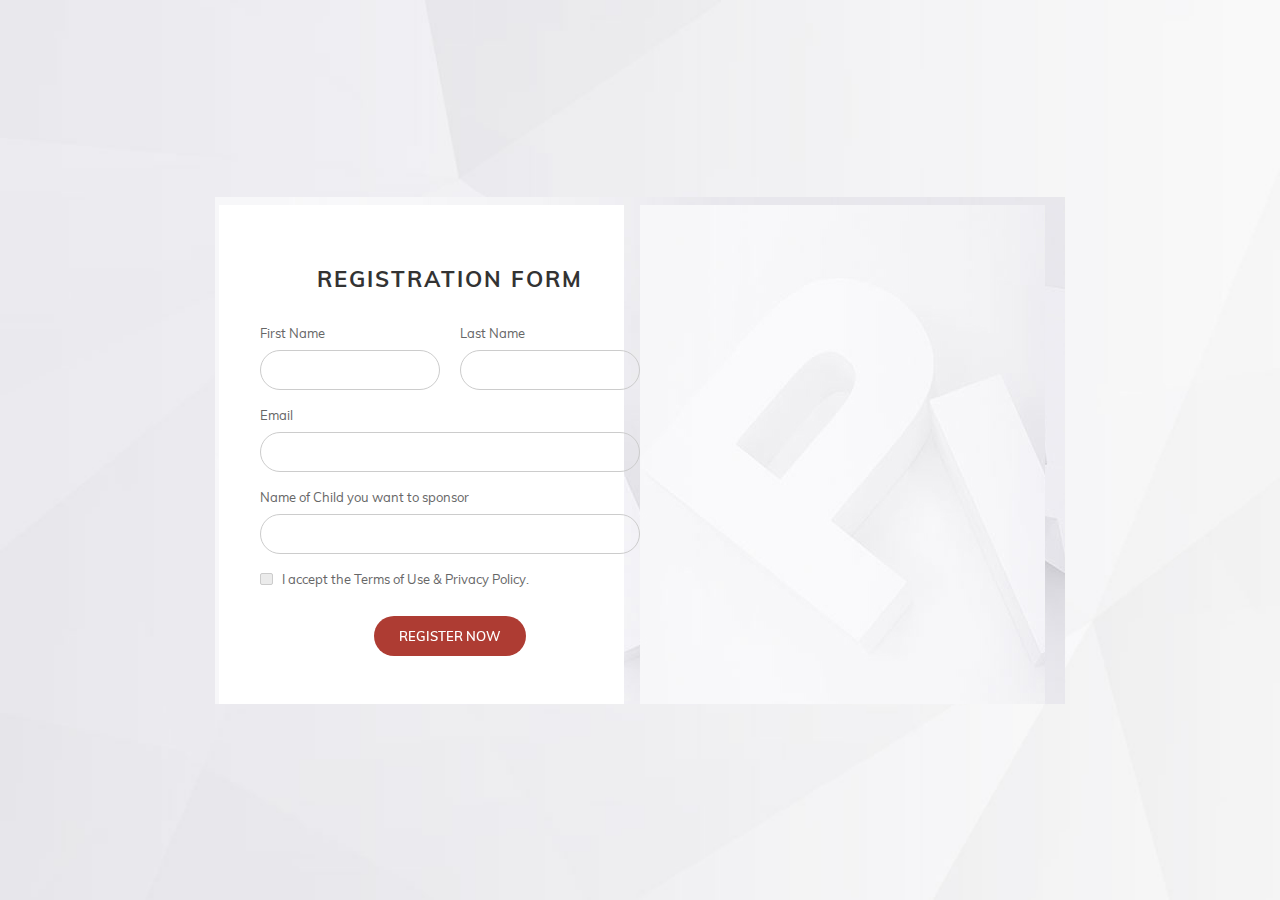
<file: donate/index.html>
<!DOCTYPE html>
<html>
	<head>
		<meta charset="utf-8">
		<title>Donate | DirectAid</title>
		<meta name="viewport" content="width=device-width, initial-scale=1.0">

		<!-- MATERIAL DESIGN ICONIC FONT -->
		<link rel="stylesheet" href="fonts/material-design-iconic-font/css/material-design-iconic-font.min.css">

		<!-- STYLE CSS -->
		<link rel="stylesheet" href="css/style.css">
	</head>

	<body>

		<div class="wrapper" style="background-image: url('images/bg-registration-form-2.jpg');">
			<div class="inner">
				<form action="">
					<h3>Registration Form</h3>
					<div class="form-group">
						<div class="form-wrapper">
							<label for="">First Name</label>
							<input type="text" class="form-control">
						</div>
						<div class="form-wrapper">
							<label for="">Last Name</label>
							<input type="text" class="form-control">
						</div>
					</div>
					<div class="form-wrapper">
						<label for="">Email</label>
						<input type="text" class="form-control">
					</div>
					<div class="form-wrapper">
						<label for="">Name of Child you want to sponsor</label>
						<input type="text" class="form-control">
					</div>
					<div class="checkbox">
						<label>
							<input type="checkbox"> I accept the Terms of Use & Privacy Policy.
							<span class="checkmark"></span>
						</label>
					</div>
					<button>Register Now</button>
				</form>
			</div>
		</div>

	</body><!-- This templates was made by Colorlib (https://colorlib.com) -->
</html>
</file>
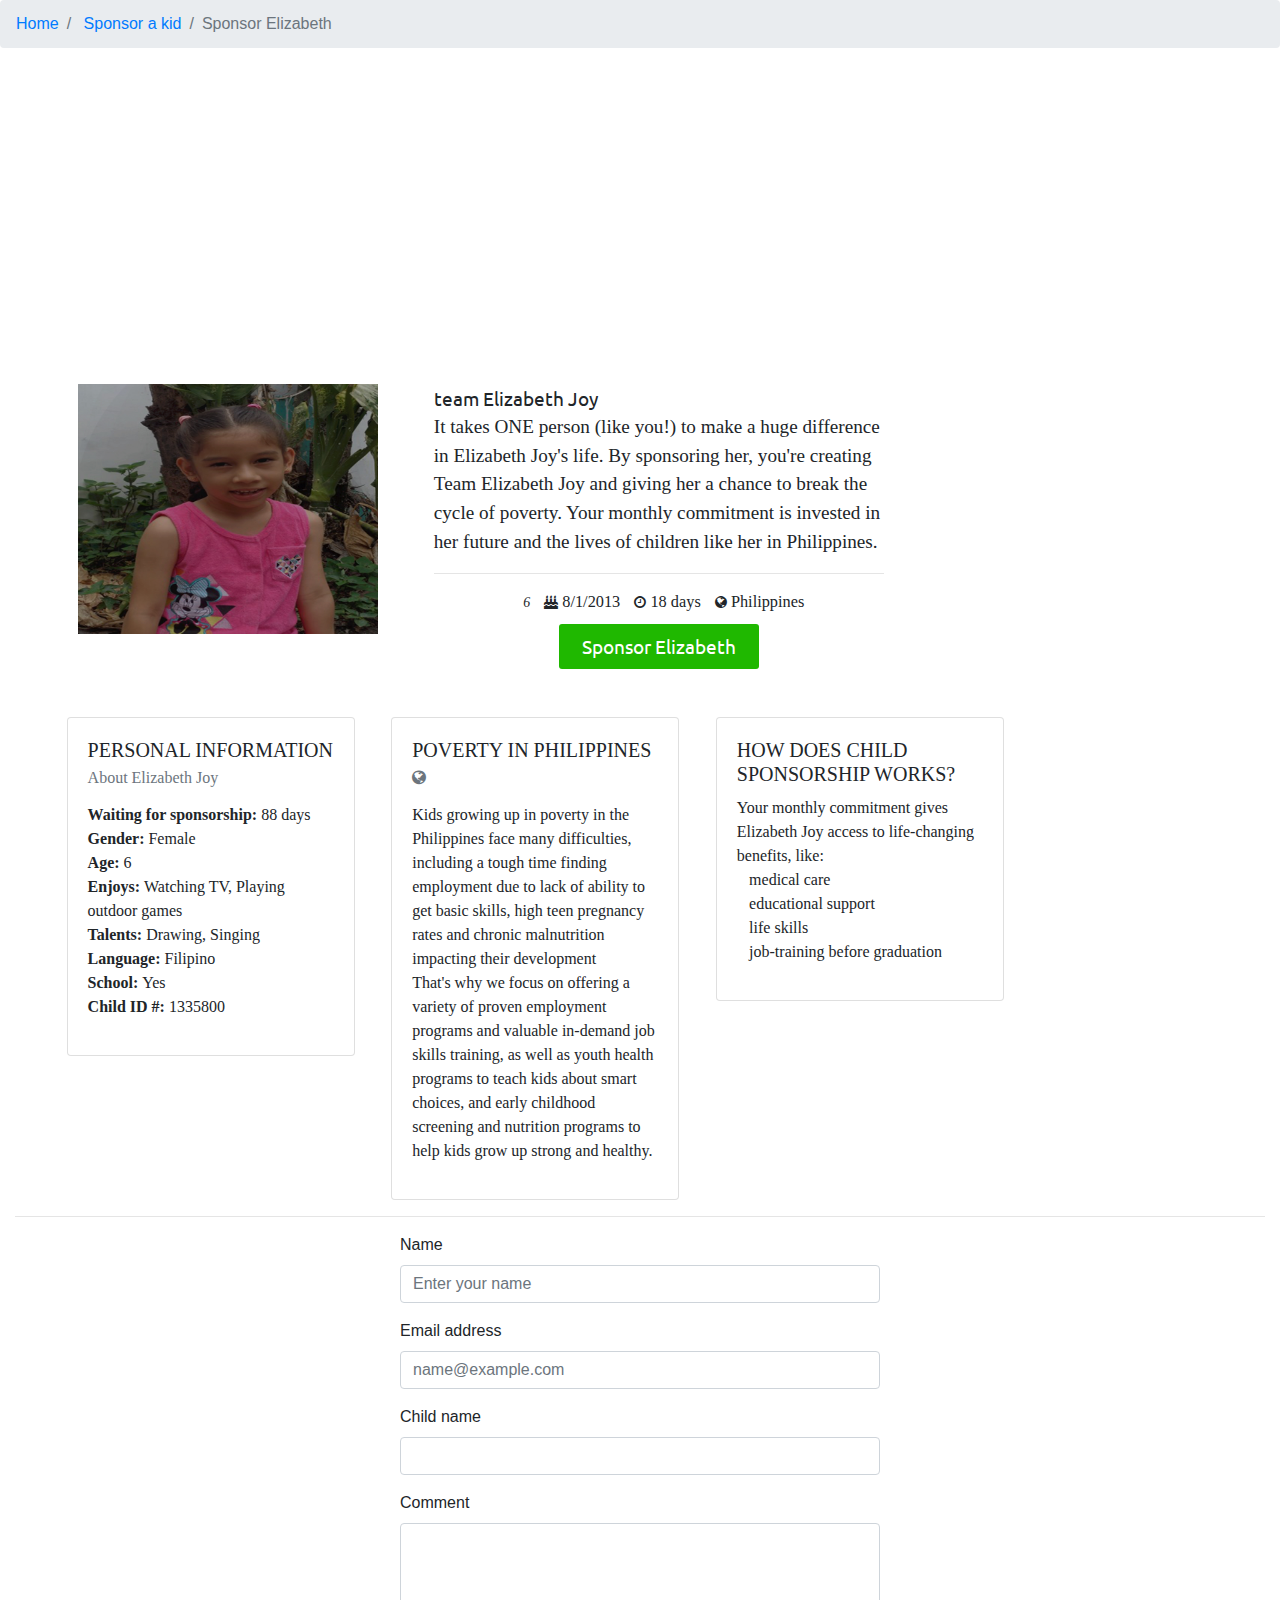
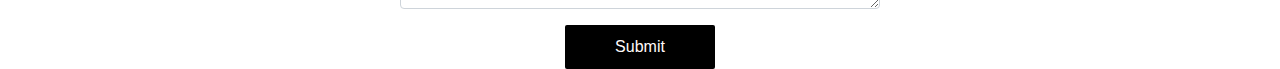
<file: elizabeth/index.html>
<!DOCTYPE html>
<html lang="en" dir="ltr">
  <head>
    <meta charset="utf-8">
    <title>Sponsor Elizabeth | CCF</title>
    <link href="https://fonts.googleapis.com/css?family=Open+Sans+Condensed:300|Ubuntu&display=swap" rel="stylesheet">
    <meta name="viewport" content="width=device-width, initial-scale=1, shrink-to-fit=no">
    <link rel="stylesheet" href="https://cdnjs.cloudflare.com/ajax/libs/font-awesome/4.7.0/css/font-awesome.min.css">

    <link rel="stylesheet" href="css/kids.css">
    <link rel="stylesheet" href="css/kids-resp.css">
    <link rel="stylesheet" href="css/mine.css">
    <link rel="stylesheet" href="https://stackpath.bootstrapcdn.com/bootstrap/4.4.1/css/bootstrap.min.css" integrity="sha384-Vkoo8x4CGsO3+Hhxv8T/Q5PaXtkKtu6ug5TOeNV6gBiFeWPGFN9MuhOf23Q9Ifjh" crossorigin="anonymous">
  </head>
  <body>
    <nav aria-label="breadcrumb" class="top-nav">
      <ol class="breadcrumb">
        <li class="breadcrumb-item"><a href="../index.html">Home</a></li>
        <li class="breadcrumb-item active" aria-current="page"> <a href="../causes.html">Sponsor a kid</a> </li>
        <li class="breadcrumb-item active" aria-current="page">Sponsor Elizabeth</li>
      </ol>
    </nav>

    <div class="img-wide-box">
    </div>

    <div class="container-fluid">
      <div class="profile">
        <div class="centerThis">
          <div class="img-box">
            <img src="img/g1.jpg">
          </div>
          <div class="profile-info">
            <span class="profile-name T">team Elizabeth Joy</span>
            <span class="profile-details t">
              It takes ONE person (like you!) to make a huge difference in Elizabeth Joy's life. By sponsoring her,
              you're creating Team Elizabeth Joy and giving
              her a chance to break the cycle of poverty. Your monthly commitment is invested in her future and the lives
              of children like her in Philippines.
            </span>
            <hr>
            <div class=" profile-i t">
              <span> <i>6</i> </span> <span> <i class="fa fa-birthday-cake"></i> 8/1/2013</span> <span> <i class="fa fa-clock-o"></i>  18 days</span> <span> <i class="fa fa-globe"></i> Philippines</span>
            </div>
            <div class="profile-btn T">
              <span>Sponsor Elizabeth</span>
            </div>
          </div>
        </div>

        <br><br>
        <div class="container-fluid tx t">
          <div class="card" style="width: 18rem;">
            <div class="card-body">
              <h5 class="card-title">Personal Information</h5>
              <h6 class="card-subtitle mb-2 text-muted">About Elizabeth Joy</h6>
              <p class="card-text">
                <ul>
                  <li>Waiting for sponsorship: <span>88 days</span></li>
                  <li>Gender: <span>Female</span></li>
                  <li>Age: <span>6</span></li>
                  <li>Enjoys: <span>Watching TV, Playing outdoor games</span></li>
                  <li>Talents: <span>Drawing, Singing</span></li>
                  <li>Language: <span>Filipino</span></li>
                  <li>School: <span>Yes</span></li>
                  <li>Child ID #: <span>1335800</span></li>
                </ul>
              </p>
            </div>
          </div>

          <div class="card pov" style="width: 18rem;">
            <div class="card-body">
              <h5 class="card-title">POVERTY IN PHILIPPINES </h5>
              <h6 class="card-subtitle mb-2 text-muted"> <i class="fa fa-globe"></i></h6>
              <p class="card-text">
                <ul>
                  <li>
                    Kids growing up in poverty in the Philippines face many difficulties, including a tough time finding employment due to lack of ability to get basic skills, high teen pregnancy rates and chronic malnutrition impacting their development
                  </li>
                  <li>
                    That's why we focus on offering a variety of proven employment programs and valuable in-demand job skills training, as well as youth health programs to teach kids about smart choices, and early childhood screening and nutrition programs to help kids grow up strong and healthy.
                  </li>
                </ul>
              </p>
            </div>
          </div>

          <div class="card wrk" style="width: 18rem;">
            <div class="card-body">
              <h5 class="card-title">HOW DOES CHILD SPONSORSHIP WORKS?</h5>
              <h6 class="card-subtitle mb-2 text-muted"> </h6>
              <p class="card-text">
                <ul>
                  Your monthly commitment gives Elizabeth Joy access to life-changing benefits, like:
                  <li>  medical care</li>
                  <li>  educational support  </li>
                  <li>  life skills  </li>
                  <li>  job-training before graduation  </li>
                </ul>
              </p>
            </div>
          </div>
        </div>

        <hr>
        <script type="text/javascript">var submitted=false;</script>
        <iframe name="hidden_iframe" id="hidden_iframe" style="display:none;" onload="if(submitted) {window.location='thank-you/';}"></iframe>
        <form class="form-resp" action="https://docs.google.com/forms/u/3/d/e/1FAIpQLSfwwiTEBls-d7rf9pRxQ4F2uZuO6kXCSgrZ0WSWRDJhADwG2w/formResponse" method="POST">
          <div class="form-group" id="juan-form">
            <label for="exampleFormControlInput1">Name</label>
            <input type="text" class="form-control" id="exampleFormControlInput1" placeholder="Enter your name" name="entry.2005620554">
          </div>
          <div class="form-group">
            <label for="exampleFormControlInput1">Email address</label>
            <input type="email" class="form-control" id="exampleFormControlInput1" placeholder="name@example.com" name="entry.1045781291">
          </div>
          <div class="form-group">
            <label for="exampleFormControlInput1">Child name</label>
            <input type="text" class="form-control" id="exampleFormControlInput1" name="entry.692058033">
          </div>
          <div class="form-group">
            <label for="exampleFormControlTextarea1">Comment</label>
            <textarea class="form-control" id="exampleFormControlTextarea1" rows="3" name="entry.839337160"></textarea>
          </div>
          <div class="sponsor-btn">
            <input type="submit" name="sponsor-btn" value="Submit">
          </div>
        </form>
      </div>
    </div>

    <script src="https://code.jquery.com/jquery-3.4.1.slim.min.js" integrity="sha384-J6qa4849blE2+poT4WnyKhv5vZF5SrPo0iEjwBvKU7imGFAV0wwj1yYfoRSJoZ+n" crossorigin="anonymous"></script>
    <script src="https://cdn.jsdelivr.net/npm/popper.js@1.16.0/dist/umd/popper.min.js" integrity="sha384-Q6E9RHvbIyZFJoft+2mJbHaEWldlvI9IOYy5n3zV9zzTtmI3UksdQRVvoxMfooAo" crossorigin="anonymous"></script>
    <script src="https://stackpath.bootstrapcdn.com/bootstrap/4.4.1/js/bootstrap.min.js" integrity="sha384-wfSDF2E50Y2D1uUdj0O3uMBJnjuUD4Ih7YwaYd1iqfktj0Uod8GCExl3Og8ifwB6" crossorigin="anonymous"></script>
  </body>
</html>
</file>
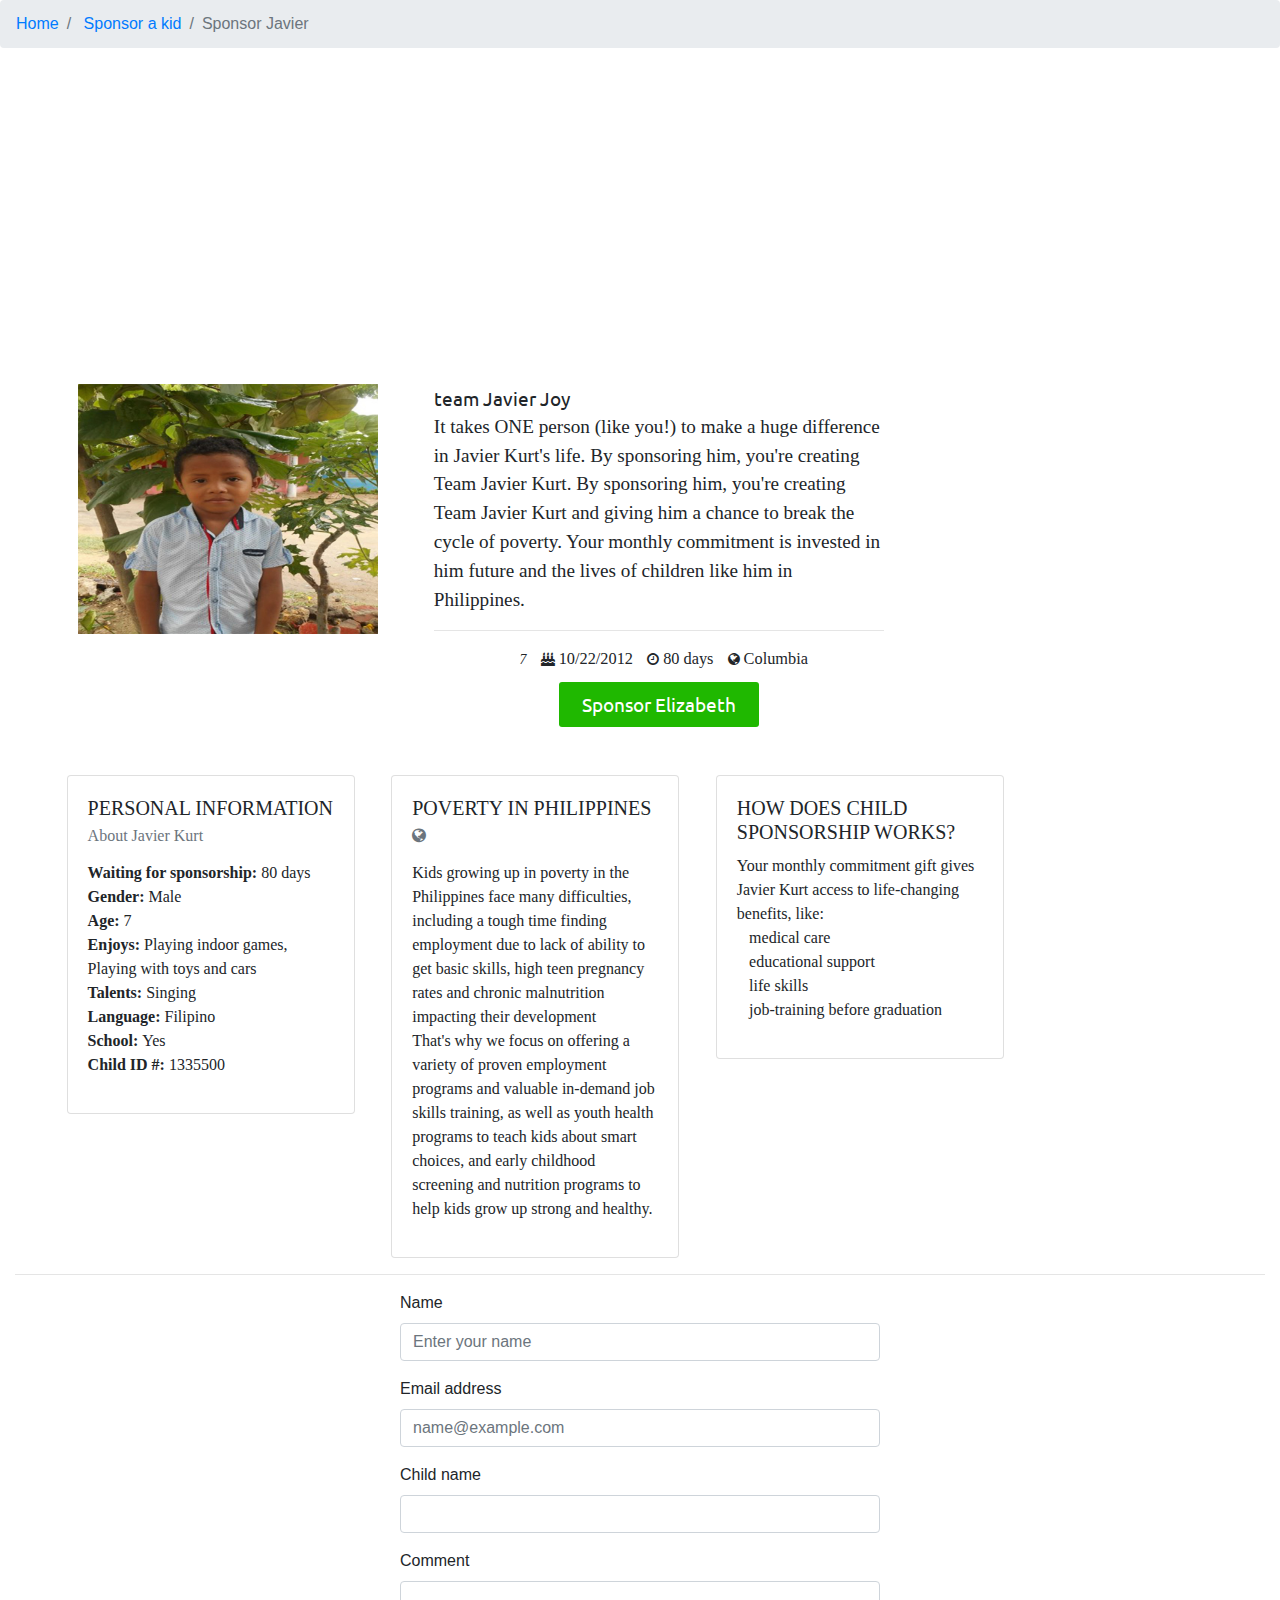
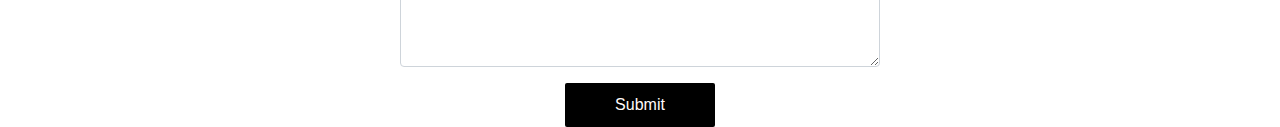
<file: javier/index.html>
<!DOCTYPE html>
<html lang="en" dir="ltr">
  <head>
    <meta charset="utf-8">
    <title>Sponsor Javier | CCF</title>
    <link href="https://fonts.googleapis.com/css?family=Open+Sans+Condensed:300|Ubuntu&display=swap" rel="stylesheet">
    <meta name="viewport" content="width=device-width, initial-scale=1, shrink-to-fit=no">
    <link rel="stylesheet" href="https://cdnjs.cloudflare.com/ajax/libs/font-awesome/4.7.0/css/font-awesome.min.css">

    <link rel="stylesheet" href="css/kids.css">
    <link rel="stylesheet" href="css/kids-resp.css">
    <link rel="stylesheet" href="css/mine.css">
    <link rel="stylesheet" href="https://stackpath.bootstrapcdn.com/bootstrap/4.4.1/css/bootstrap.min.css" integrity="sha384-Vkoo8x4CGsO3+Hhxv8T/Q5PaXtkKtu6ug5TOeNV6gBiFeWPGFN9MuhOf23Q9Ifjh" crossorigin="anonymous">
  </head>
  <body>
    <nav aria-label="breadcrumb" class="top-nav">
      <ol class="breadcrumb">
        <li class="breadcrumb-item"><a href="../index.html">Home</a></li>
        <li class="breadcrumb-item active" aria-current="page"> <a href="../causes.html">Sponsor a kid</a> </li>
        <li class="breadcrumb-item active" aria-current="page">Sponsor Javier</li>
      </ol>
    </nav>

    <div class="img-wide-box">
    </div>

    <div class="container-fluid">
      <div class="profile">
        <div class="centerThis">
          <div class="img-box">
            <img src="img/b2.jpg">
          </div>
          <div class="profile-info">
            <span class="profile-name T">team Javier Joy</span>
            <span class="profile-details t">
              It takes ONE person (like you!) to make a huge difference in Javier Kurt's life. By sponsoring him,
              you're creating Team Javier Kurt. By sponsoring him, you're creating Team Javier Kurt and giving
              him a chance to break the cycle of poverty. Your monthly commitment is invested in him future and the lives
              of children like him in Philippines.
            </span>
            <hr>
            <div class=" profile-i t">
              <span> <i>7</i> </span> <span> <i class="fa fa-birthday-cake"></i> 10/22/2012</span> <span> <i class="fa fa-clock-o"></i>  80 days</span> <span> <i class="fa fa-globe"></i> Columbia</span>
            </div>
            <div class="profile-btn T">
              <span>Sponsor Elizabeth</span>
            </div>
          </div>
        </div>

        <br><br>
        <div class="container-fluid tx t">
          <div class="card" style="width: 18rem;">
            <div class="card-body">
              <h5 class="card-title">Personal Information</h5>
              <h6 class="card-subtitle mb-2 text-muted">About Javier Kurt</h6>
              <p class="card-text">
                <ul>
                  <li>Waiting for sponsorship: <span>80 days</span></li>
                  <li>Gender: <span>Male</span></li>
                  <li>Age: <span>7</span></li>
                  <li>Enjoys: <span>Playing indoor games, Playing with toys and cars</span></li>
                  <li>Talents: <span>Singing</span></li>
                  <li>Language: <span>Filipino</span></li>
                  <li>School: <span>Yes</span></li>
                  <li>Child ID #: <span>1335500</span></li>
                </ul>
              </p>
            </div>
          </div>

          <div class="card pov" style="width: 18rem;">
            <div class="card-body">
              <h5 class="card-title">POVERTY IN PHILIPPINES </h5>
              <h6 class="card-subtitle mb-2 text-muted"> <i class="fa fa-globe"></i></h6>
              <p class="card-text">
                <ul>
                  <li>
                    Kids growing up in poverty in the Philippines face many difficulties, including a tough time finding employment due to lack of ability to get basic skills, high teen pregnancy rates and chronic malnutrition impacting their development
                  </li>
                  <li>
                    That's why we focus on offering a variety of proven employment programs and valuable in-demand job skills training, as well as youth health programs to teach kids about smart choices, and early childhood screening and nutrition programs to help kids grow up strong and healthy.
                  </li>
                </ul>
              </p>
            </div>
          </div>

          <div class="card wrk" style="width: 18rem;">
            <div class="card-body">
              <h5 class="card-title">HOW DOES CHILD SPONSORSHIP WORKS?</h5>
              <h6 class="card-subtitle mb-2 text-muted"> </h6>
              <p class="card-text">
                <ul>
                  Your monthly commitment gift gives Javier Kurt access to life-changing benefits, like:
                  <li>  medical care</li>
                  <li>  educational support  </li>
                  <li>  life skills  </li>
                  <li>  job-training before graduation  </li>
                </ul>
              </p>
            </div>
          </div>
        </div>

        <hr>
        <script type="text/javascript">var submitted=false;</script>
        <iframe name="hidden_iframe" id="hidden_iframe" style="display:none;" onload="if(submitted) {window.location='thank-you/';}"></iframe>
        <form class="form-resp" action="https://docs.google.com/forms/u/3/d/e/1FAIpQLSfwwiTEBls-d7rf9pRxQ4F2uZuO6kXCSgrZ0WSWRDJhADwG2w/formResponse" method="POST">
          <div class="form-group" id="juan-form">
            <label for="exampleFormControlInput1">Name</label>
            <input type="text" class="form-control" id="exampleFormControlInput1" placeholder="Enter your name" name="entry.2005620554" required>
          </div>
          <div class="form-group">
            <label for="exampleFormControlInput1">Email address</label>
            <input type="email" class="form-control" id="exampleFormControlInput1" placeholder="name@example.com" name="entry.1045781291" required>
          </div>
          <div class="form-group">
            <label for="exampleFormControlInput1">Child name</label>
            <input type="text" class="form-control" id="exampleFormControlInput1" name="entry.692058033" required>
          </div>
          <div class="form-group">
            <label for="exampleFormControlTextarea1">Comment</label>
            <textarea class="form-control" id="exampleFormControlTextarea1" rows="3" name="entry.839337160"></textarea>
          </div>
          <div class="sponsor-btn">
            <input type="submit" name="sponsor-btn" value="Submit">
          </div>
        </form>
      </div>
    </div>

    <script src="https://code.jquery.com/jquery-3.4.1.slim.min.js" integrity="sha384-J6qa4849blE2+poT4WnyKhv5vZF5SrPo0iEjwBvKU7imGFAV0wwj1yYfoRSJoZ+n" crossorigin="anonymous"></script>
    <script src="https://cdn.jsdelivr.net/npm/popper.js@1.16.0/dist/umd/popper.min.js" integrity="sha384-Q6E9RHvbIyZFJoft+2mJbHaEWldlvI9IOYy5n3zV9zzTtmI3UksdQRVvoxMfooAo" crossorigin="anonymous"></script>
    <script src="https://stackpath.bootstrapcdn.com/bootstrap/4.4.1/js/bootstrap.min.js" integrity="sha384-wfSDF2E50Y2D1uUdj0O3uMBJnjuUD4Ih7YwaYd1iqfktj0Uod8GCExl3Og8ifwB6" crossorigin="anonymous"></script>
  </body>
</html>
</file>
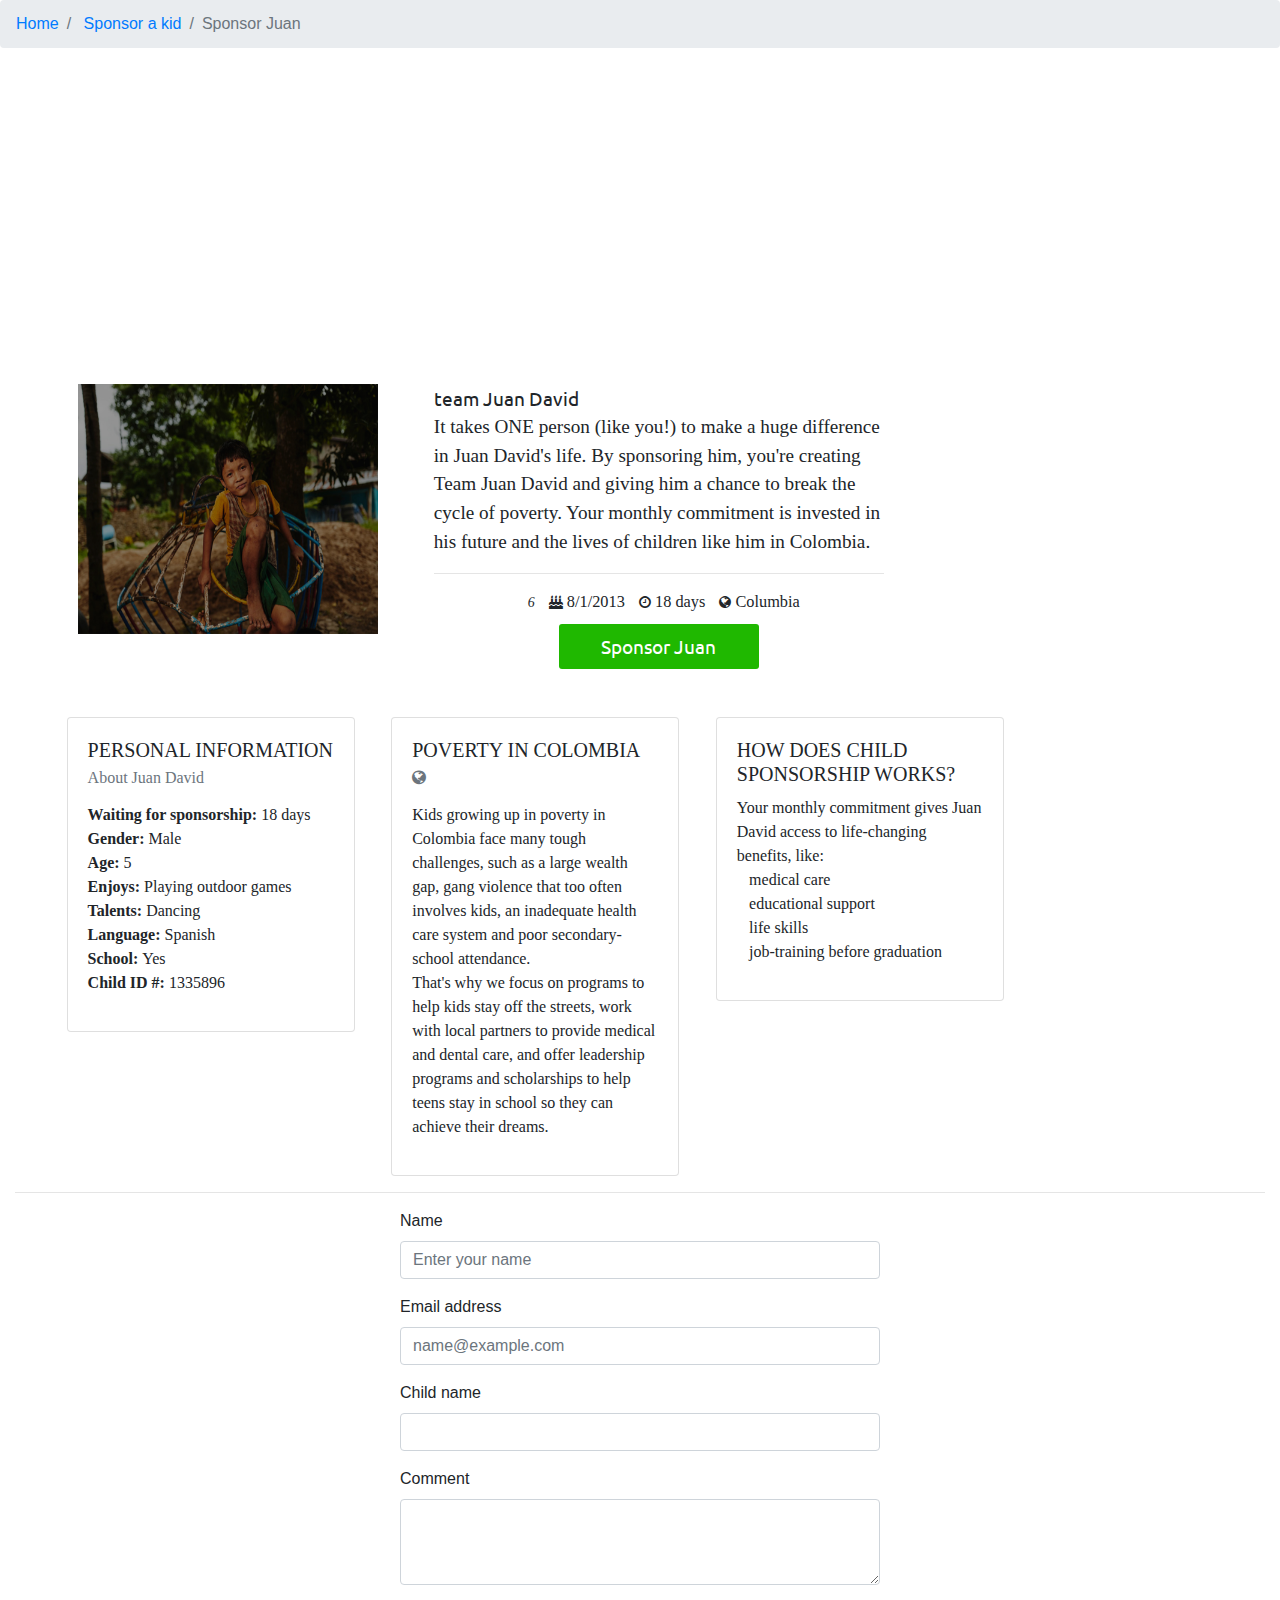
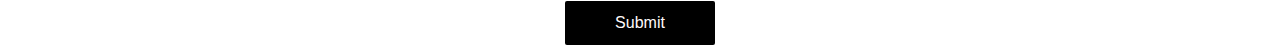
<file: juan/index.html>
<!DOCTYPE html>
<html lang="en" dir="ltr">
  <head>
    <meta charset="utf-8">
    <title>Sponsor Juan | DirectAid</title>
    <link href="https://fonts.googleapis.com/css?family=Open+Sans+Condensed:300|Ubuntu&display=swap" rel="stylesheet">
    <meta name="viewport" content="width=device-width, initial-scale=1, shrink-to-fit=no">
    <link rel="stylesheet" href="https://cdnjs.cloudflare.com/ajax/libs/font-awesome/4.7.0/css/font-awesome.min.css">

    <link rel="stylesheet" href="css/kids.css">
    <link rel="stylesheet" href="css/kids-resp.css">
    <link rel="stylesheet" href="css/mine.css">
    <link rel="stylesheet" href="https://stackpath.bootstrapcdn.com/bootstrap/4.4.1/css/bootstrap.min.css" integrity="sha384-Vkoo8x4CGsO3+Hhxv8T/Q5PaXtkKtu6ug5TOeNV6gBiFeWPGFN9MuhOf23Q9Ifjh" crossorigin="anonymous">
  </head>
  <body>
    <nav aria-label="breadcrumb" class="top-nav">
      <ol class="breadcrumb">
        <li class="breadcrumb-item"><a href="../index.html">Home</a></li>
        <li class="breadcrumb-item active" aria-current="page"> <a href="../causes.html">Sponsor a kid</a> </li>
        <li class="breadcrumb-item active" aria-current="page">Sponsor Juan</li>
      </ol>
    </nav>

    <div class="img-wide-box">
    </div>

    <div class="container-fluid">
      <div class="profile">
        <div class="centerThis">
          <div class="img-box">
            <img src="img/juan.jpg">
          </div>
          <div class="profile-info">
            <span class="profile-name T">team Juan David</span>
            <span class="profile-details t">
              It takes ONE person (like you!) to make a huge difference in Juan David's life. By sponsoring him,
              you're creating Team Juan David and giving him a chance to break the cycle of poverty.
              Your monthly commitment is invested in his future and the lives of children like him in Colombia.
            </span>
            <hr>
            <div class=" profile-i t">
              <span> <i>6</i> </span> <span> <i class="fa fa-birthday-cake"></i> 8/1/2013</span> <span> <i class="fa fa-clock-o"></i>  18 days</span> <span> <i class="fa fa-globe"></i> Columbia</span>
            </div>
            <div class="profile-btn T">
              <span>Sponsor Juan</span>
            </div>
          </div>
        </div>

        <br><br>
        <div class="container-fluid tx t">
          <div class="card" style="width: 18rem;">
            <div class="card-body">
              <h5 class="card-title">Personal Information</h5>
              <h6 class="card-subtitle mb-2 text-muted">About Juan David</h6>
              <p class="card-text">
                <ul>
                  <li>Waiting for sponsorship: <span>18 days</span></li>
                  <li>Gender: <span>Male</span></li>
                  <li>Age: <span>5</span></li>
                  <li>Enjoys: <span>Playing outdoor games</span></li>
                  <li>Talents: <span>Dancing</span></li>
                  <li>Language: <span>Spanish</span></li>
                  <li>School: <span>Yes</span></li>
                  <li>Child ID #: <span>1335896</span></li>
                </ul>
              </p>
            </div>
          </div>

          <div class="card pov" style="width: 18rem;">
            <div class="card-body">
              <h5 class="card-title">POVERTY IN COLOMBIA</h5>
              <h6 class="card-subtitle mb-2 text-muted"> <i class="fa fa-globe"></i></h6>
              <p class="card-text">
                <ul>
                  <li>
                    Kids growing up in poverty in Colombia face many tough challenges, such as a large wealth gap, gang violence that too often involves kids, an inadequate health care system and poor secondary-school attendance.
                  </li>
                  <li>
                    That's why we focus on programs to help kids stay off the streets, work with local partners to provide medical and dental care, and offer leadership programs and scholarships to help teens stay in school so they can achieve their dreams.
                  </li>
                </ul>
              </p>
            </div>
          </div>

          <div class="card wrk" style="width: 18rem;">
            <div class="card-body">
              <h5 class="card-title">HOW DOES CHILD SPONSORSHIP WORKS?</h5>
              <h6 class="card-subtitle mb-2 text-muted"> </h6>
              <p class="card-text">
                <ul>
                  Your monthly commitment gives Juan David access to life-changing benefits, like:
                  <li>  medical care</li>
                  <li>  educational support  </li>
                  <li>  life skills  </li>
                  <li>  job-training before graduation  </li>
                </ul>
              </p>
            </div>
          </div>
        </div>

        <hr>
        <script type="text/javascript">var submitted=false;</script>
        <iframe name="hidden_iframe" id="hidden_iframe" style="display:none;" onload="if(submitted) {window.location='thank-you/';}"></iframe>
        <form class="form-resp" action="https://docs.google.com/forms/u/3/d/e/1FAIpQLSfwwiTEBls-d7rf9pRxQ4F2uZuO6kXCSgrZ0WSWRDJhADwG2w/formResponse" method="POST">
          <div class="form-group" id="juan-form">
            <label for="exampleFormControlInput1">Name</label>
            <input type="text" class="form-control" id="exampleFormControlInput1" placeholder="Enter your name" name="entry.2005620554">
          </div>
          <div class="form-group">
            <label for="exampleFormControlInput1">Email address</label>
            <input type="email" class="form-control" id="exampleFormControlInput1" placeholder="name@example.com" name="entry.1045781291">
          </div>
          <div class="form-group">
            <label for="exampleFormControlInput1">Child name</label>
            <input type="text" class="form-control" id="exampleFormControlInput1" name="entry.692058033">
          </div>
          <div class="form-group">
            <label for="exampleFormControlTextarea1">Comment</label>
            <textarea class="form-control" id="exampleFormControlTextarea1" rows="3" name="entry.839337160"></textarea>
          </div>
          <div class="sponsor-btn">
            <input type="submit" name="sponsor-btn" value="Submit">
          </div>
        </form>
      </div>
    </div>

    <script src="https://code.jquery.com/jquery-3.4.1.slim.min.js" integrity="sha384-J6qa4849blE2+poT4WnyKhv5vZF5SrPo0iEjwBvKU7imGFAV0wwj1yYfoRSJoZ+n" crossorigin="anonymous"></script>
    <script src="https://cdn.jsdelivr.net/npm/popper.js@1.16.0/dist/umd/popper.min.js" integrity="sha384-Q6E9RHvbIyZFJoft+2mJbHaEWldlvI9IOYy5n3zV9zzTtmI3UksdQRVvoxMfooAo" crossorigin="anonymous"></script>
    <script src="https://stackpath.bootstrapcdn.com/bootstrap/4.4.1/js/bootstrap.min.js" integrity="sha384-wfSDF2E50Y2D1uUdj0O3uMBJnjuUD4Ih7YwaYd1iqfktj0Uod8GCExl3Og8ifwB6" crossorigin="anonymous"></script>
  </body>
</html>
</file>
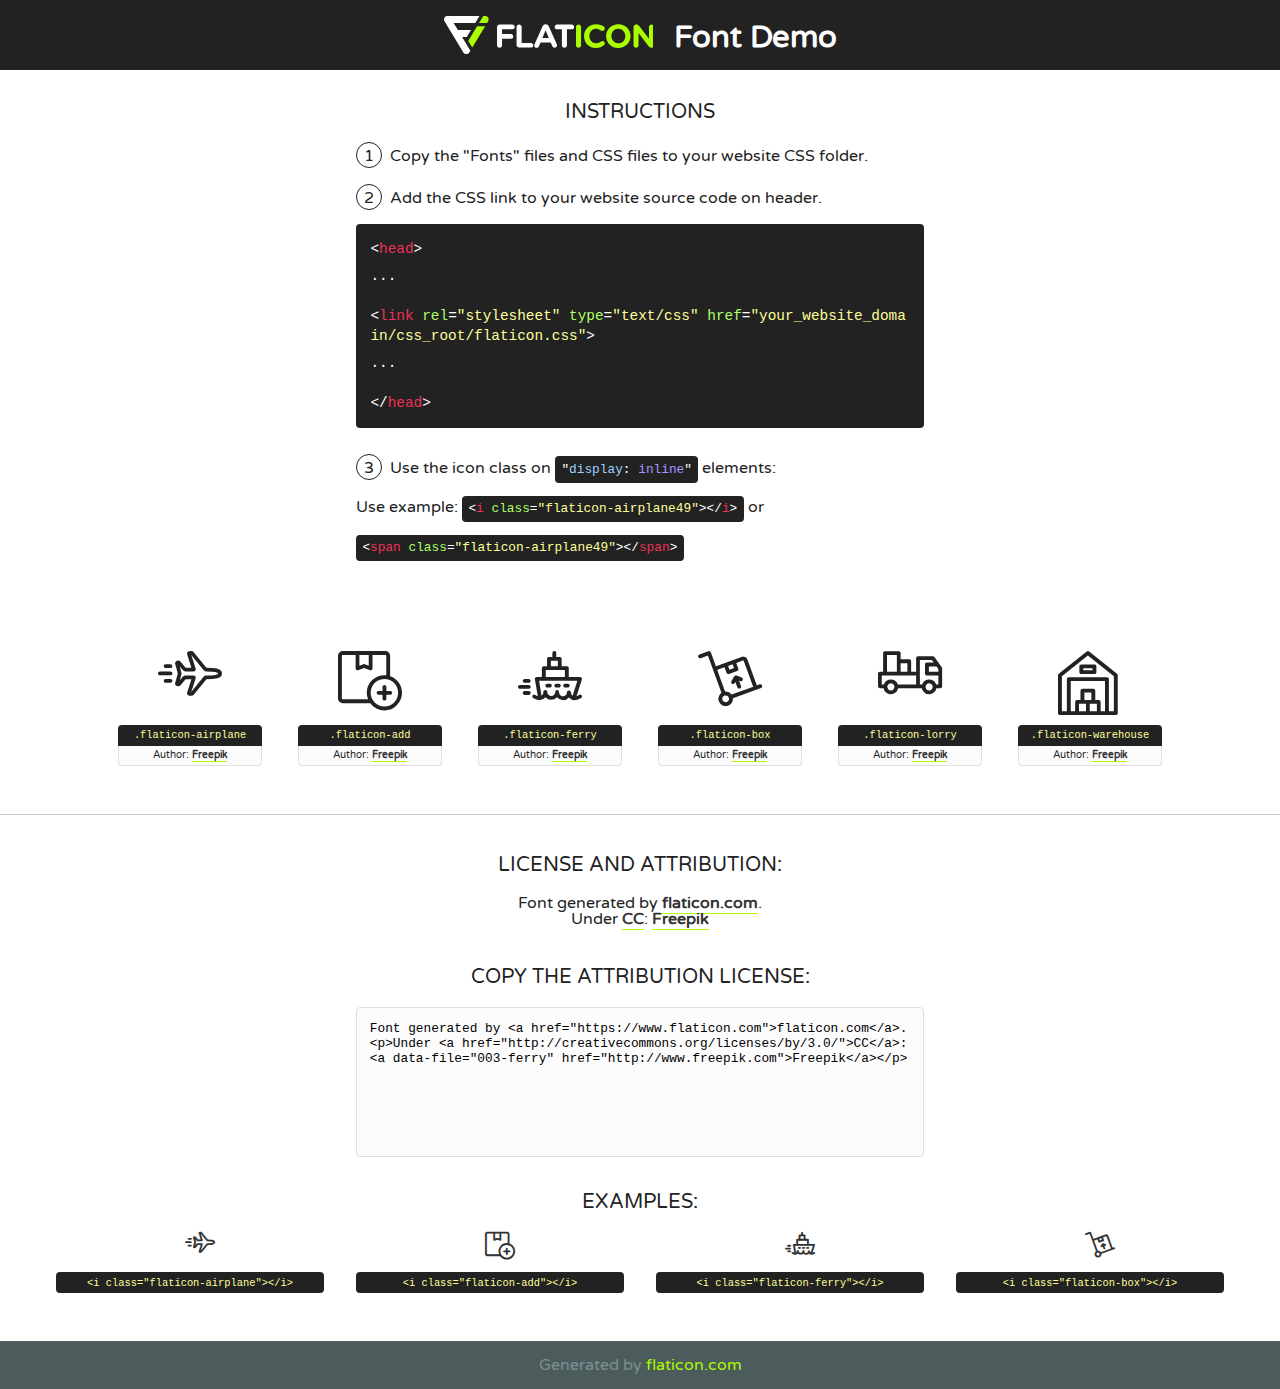
<file: fonts/flaticon-1/font/flaticon.html>
<!DOCTYPE html>
<!--
  Flaticon icon font: Flaticon
  Creation date: 06/05/2019 12:06
-->
<html>
<!DOCTYPE html>
<html>

<head>
    <title>Flaticon WebFont</title>
    <link href="http://fonts.googleapis.com/css?family=Varela+Round" rel="stylesheet" type="text/css" />
    <link rel="stylesheet" type="text/css" href="flaticon.css">
    <meta charset="UTF-8">
    <style>
    html, body, div, span, applet, object, iframe,
    h1, h2, h3, h4, h5, h6, p, blockquote, pre,
    a, abbr, acronym, address, big, cite, code,
    del, dfn, em, img, ins, kbd, q, s, samp,
    small, strike, strong, sub, sup, tt, var,
    b, u, i, center,
    dl, dt, dd, ol, ul, li,
    fieldset, form, label, legend,
    table, caption, tbody, tfoot, thead, tr, th, td,
    article, aside, canvas, details, embed, 
    figure, figcaption, footer, header, hgroup, 
    menu, nav, output, ruby, section, summary,
    time, mark, audio, video {
        margin: 0;
        padding: 0;
        border: 0;
        font-size: 100%;
        font: inherit;
        vertical-align: baseline;
    }
    /* HTML5 display-role reset for older browsers */
    article, aside, details, figcaption, figure, 
    footer, header, hgroup, menu, nav, section {
        display: block;
    }
    body {
        line-height: 1;
    }
    ol, ul {
        list-style: none;
    }
    blockquote, q {
        quotes: none;
    }
    blockquote:before, blockquote:after,
    q:before, q:after {
        content: '';
        content: none;
    }
    table {
        border-collapse: collapse;
        border-spacing: 0;
    }
    body {
        font-family: 'Varela Round', Helvetica, Arial, sans-serif;
        font-size: 16px;
        color: #222;
    }
    a {
        color: #333;
        border-bottom: 1px solid #a9fd00;
        font-weight: bold;
        text-decoration: none;
    }
    * {
        -moz-box-sizing: border-box;
        -webkit-box-sizing: border-box;
        box-sizing: border-box;
        margin: 0;
        padding: 0;
    }
    [class^="flaticon-"]:before, [class*=" flaticon-"]:before, [class^="flaticon-"]:after, [class*=" flaticon-"]:after {
        font-family: Flaticon;
        font-size: 30px;
        font-style: normal;
        margin-left: 20px;
        color: #333;
    }
    .wrapper {
        max-width: 600px;
        margin: auto;
        padding: 0 1em;
    }
    .title {
        font-size: 1.25em;
        text-align: center;
        margin-bottom: 1em;
        text-transform: uppercase;
    }
    header {
        text-align: center;
        background-color: #222;
        color: #fff;
        padding: 1em;
    }
    header .logo {
        width: 210px;
        height: 38px;
        display: inline-block;
        vertical-align: middle;
        margin-right: 1em;
        border: none;
    }
    header strong {
        font-size: 1.95em;
        font-weight: bold;
        vertical-align: middle;
        margin-top: 5px;
        display: inline-block;
    }
    .demo {
        margin: 2em auto;
        line-height: 1.25em;
    }
    .demo ul li {
        margin-bottom: 1em;
    }
    .demo ul li .num {
        color: #222;
        border-radius: 20px;
        display: inline-block;
        width: 26px;
        padding: 3px;
        height: 26px;
        text-align: center;
        margin-right: 0.5em;
        border: 1px solid #222;
    }
    .demo ul li code {
        background-color: #222;
        border-radius: 4px;
        padding: 0.25em 0.5em;
        display: inline-block;
        color: #fff;
        font-family: Consolas,Monaco,Lucida Console,Liberation Mono,DejaVu Sans Mono,Bitstream Vera Sans Mono,Courier New, monospace;
        font-weight: lighter;
        margin-top: 1em;
        font-size: 0.8em;
        word-break: break-all;
    }
    .demo ul li code.big {
        padding: 1em;
        font-size: 0.9em;
    }
    .demo ul li code .red {
        color: #EF3159;
    }
    .demo ul li code .green {
        color: #ACFF65;
    }
    .demo ul li code .yellow {
        color: #FFFF99;
    }
    .demo ul li code .blue {
        color: #99D3FF;
    }
    .demo ul li code .purple {
        color: #A295FF;
    }
    .demo ul li code .dots {
        margin-top: 0.5em;
        display: block;
    }
    #glyphs {
        border-bottom: 1px solid #ccc;
        padding: 2em 0;
        text-align: center;
    }
    .glyph {
        display: inline-block;
        width: 9em;
        margin: 1em;
        text-align: center;
        vertical-align: top;
        background: #FFF;
    }
    .glyph .glyph-icon {
        padding: 10px;
        display: block;
        font-family:"Flaticon";
        font-size: 64px;
        line-height: 1;
    }
    .glyph .glyph-icon:before {
        font-size: 64px;
        color: #222;
        margin-left: 0;
    }
    .class-name {
        font-size: 0.65em;
        background-color: #222;
        color: #fff;
        border-radius: 4px 4px 0 0;
        padding: 0.5em;
        color: #FFFF99;
        font-family: Consolas,Monaco,Lucida Console,Liberation Mono,DejaVu Sans Mono,Bitstream Vera Sans Mono,Courier New, monospace;
    }
    .author-name {
        font-size: 0.6em;
        background-color: #fcfcfd;
        border: 1px solid #DEDEE4;
        border-top: 0;
        border-radius: 0 0 4px 4px;
        padding: 0.5em;
    }
    .class-name:last-child {
        font-size: 10px;
        color:#888;
    }
    .class-name:last-child a {
        font-size: 10px;
        color:#555;
    }
    .class-name:last-child a:hover {
        color:#a9fd00;
    }
    .glyph > input {
        display: block;
        width: 100px;
        margin: 5px auto;
        text-align: center;
        font-size: 12px;
        cursor: text;
    }
    .glyph > input.icon-input {
        font-family:"Flaticon";
        font-size: 16px;
        margin-bottom: 10px;
    }
    .attribution .title {
        margin-top: 2em;
    }
    .attribution textarea {
        background-color: #fcfcfd;
        padding: 1em;
        border: none;
        box-shadow: none;
        border: 1px solid #DEDEE4;
        border-radius: 4px;
        resize: none;
        width: 100%;
        height: 150px;
        font-size: 0.8em;
        font-family: Consolas,Monaco,Lucida Console,Liberation Mono,DejaVu Sans Mono,Bitstream Vera Sans Mono,Courier New, monospace;
        -webkit-appearance: none;
    }
    .iconsuse {
        margin: 2em auto;
        text-align: center;
        max-width: 1200px;
    }
    .iconsuse:after {
        content: '';
        display: table;
        clear: both;
    }
    .iconsuse .image {
        float: left;
        width: 25%;
        padding: 0 1em;
    }
    .iconsuse .image p {
        margin-bottom: 1em;
    }
    .iconsuse .image span {
        display: block;
        font-size: 0.65em;
        background-color: #222;
        color: #fff;
        border-radius: 4px;
        padding: 0.5em;
        color: #FFFF99;
        margin-top: 1em;
        font-family: Consolas,Monaco,Lucida Console,Liberation Mono,DejaVu Sans Mono,Bitstream Vera Sans Mono,Courier New, monospace;
    }
    #footer {
        text-align: center;
        background-color: #4C5B5C;
        color: #7c9192;
        padding: 1em;
    }
    #footer a {
        border: none;
        color: #a9fd00;
        font-weight: normal;
    }
    @media (max-width: 960px) {
        .iconsuse .image {
            width: 50%;
        }
    }
    @media (max-width: 560px) {
        .iconsuse .image {
            width: 100%;
        }
    }
    </style>
</head>

<body class="characters-off">

    <header>
        <a href="https://www.flaticon.com" target="_blank" class="logo">
            <svg version="1.1" xmlns="http://www.w3.org/2000/svg" xmlns:xlink="http://www.w3.org/1999/xlink" xmlns:a="http://ns.adobe.com/AdobeSVGViewerExtensions/3.0/" viewBox="0 0 560.875 102.036" enable-background="new 0 0 560.875 102.036" xml:space="preserve">
                <defs>
                </defs>
                <g>
                    <g class="letters">
                        <path fill="#ffffff" d="M141.596,29.675c0-3.777,2.985-6.767,6.764-6.767h34.438c3.426,0,6.15,2.728,6.15,6.15
                        c0,3.43-2.724,6.149-6.15,6.149h-27.674v13.091h23.719c3.429,0,6.151,2.724,6.151,6.15c0,3.43-2.723,6.149-6.151,6.149h-23.719
                        v17.574c0,3.773-2.986,6.761-6.764,6.761c-3.779,0-6.764-2.989-6.764-6.761V29.675z"></path>
                        <path fill="#ffffff" d="M193.844,29.149c0-3.781,2.985-6.767,6.764-6.767c3.776,0,6.763,2.985,6.763,6.767v42.957h25.039
                        c3.426,0,6.149,2.726,6.149,6.153c0,3.425-2.723,6.15-6.149,6.15h-31.802c-3.779,0-6.764-2.986-6.764-6.768V29.149z"></path>
                        <path fill="#ffffff" d="M241.891,75.71l21.438-48.407c1.492-3.341,4.215-5.357,7.906-5.357h0.792
                        c3.686,0,6.323,2.017,7.815,5.357l21.439,48.407c0.436,0.967,0.701,1.845,0.701,2.723c0,3.602-2.809,6.501-6.414,6.501
                        c-3.161,0-5.269-1.845-6.499-4.655l-4.132-9.661h-27.059l-4.301,10.102c-1.144,2.631-3.426,4.214-6.237,4.214
                        c-3.517,0-6.24-2.81-6.24-6.325C241.1,77.64,241.451,76.677,241.891,75.71z M279.932,58.666l-8.521-20.297l-8.526,20.297H279.932
                        z"></path>
                        <path fill="#ffffff" d="M314.864,35.387H301.86c-3.429,0-6.239-2.813-6.239-6.238c0-3.429,2.811-6.24,6.239-6.24h39.533
                        c3.426,0,6.237,2.811,6.237,6.24c0,3.425-2.811,6.238-6.237,6.238h-13.001v42.785c0,3.773-2.99,6.761-6.764,6.761
                        c-3.779,0-6.764-2.989-6.764-6.761V35.387z"></path>
                        <path fill="#A9FD00" d="M352.615,29.149c0-3.781,2.985-6.767,6.767-6.767c3.774,0,6.761,2.985,6.761,6.767v49.024
                        c0,3.773-2.987,6.761-6.761,6.761c-3.781,0-6.767-2.989-6.767-6.761V29.149z"></path>
                        <path fill="#A9FD00" d="M374.132,53.836v-0.179c0-17.481,13.178-31.801,32.065-31.801c9.22,0,15.459,2.458,20.557,6.238
                        c1.402,1.054,2.637,2.985,2.637,5.357c0,3.692-2.985,6.59-6.681,6.59c-1.845,0-3.071-0.702-4.044-1.319
                        c-3.776-2.813-7.729-4.393-12.562-4.393c-10.364,0-17.831,8.611-17.831,19.154v0.173c0,10.542,7.291,19.329,17.831,19.329
                        c5.715,0,9.492-1.756,13.359-4.834c1.049-0.874,2.458-1.491,4.039-1.491c3.429,0,6.325,2.813,6.325,6.236
                        c0,2.106-1.056,3.78-2.282,4.834c-5.539,4.834-12.036,7.733-21.878,7.733C387.572,85.464,374.132,71.493,374.132,53.836z"></path>
                        <path fill="#A9FD00" d="M433.009,53.836v-0.179c0-17.481,13.79-31.801,32.766-31.801c18.981,0,32.592,14.143,32.592,31.628v0.173
                        c0,17.483-13.785,31.807-32.769,31.807C446.625,85.464,433.009,71.32,433.009,53.836z M484.224,53.836v-0.179
                        c0-10.539-7.725-19.326-18.626-19.326c-10.893,0-18.449,8.611-18.449,19.154v0.173c0,10.542,7.73,19.329,18.626,19.329
                        C476.676,72.986,484.224,64.378,484.224,53.836z"></path>
                        <path fill="#A9FD00" d="M506.233,29.321c0-3.774,2.99-6.763,6.767-6.763h1.401c3.252,0,5.183,1.583,7.029,3.953l26.093,34.265
                        V29.059c0-3.692,2.99-6.677,6.681-6.677c3.683,0,6.671,2.985,6.671,6.677v48.934c0,3.78-2.987,6.765-6.764,6.765h-0.436
                        c-3.257,0-5.188-1.581-7.034-3.953l-27.056-35.492v32.944c0,3.687-2.985,6.676-6.678,6.676c-3.683,0-6.673-2.989-6.673-6.676
                        V29.321z"></path>
                    </g>
                    <g class="insignia">
                        <path fill="#ffffff" d="M48.372,56.137h12.517l11.156-18.537H37.186L25.688,18.539h57.825L94.668,0H9.271
                        C5.925,0,2.842,1.801,1.198,4.716c-1.644,2.907-1.593,6.482,0.134,9.343l50.38,83.501c1.678,2.781,4.689,4.476,7.938,4.476
                        c3.246,0,6.257-1.695,7.935-4.476l2.898-4.804L48.372,56.137z"></path>
                        <g class="i">
                            <path fill="#A9FD00" d="M93.575,18.539h0.031v0.004l21.652,0.004l2.705-4.488c1.727-2.861,1.778-6.436,0.133-9.343
                            C116.454,1.801,113.371,0,110.026,0h-5.294L93.575,18.539z"></path>
                            <polygon fill="#A9FD00" points="88.291,27.356 64.725,66.486 75.519,84.404 109.942,27.356"></polygon>
                        </g>
                    </g>
                </g>
            </svg>
        </a>
        <strong>Font Demo</strong>
    </header>


    <section class="demo wrapper">

        <p class="title">Instructions</p>

        <ul>
            <li>
                <span class="num">1</span>Copy the "Fonts" files and CSS files to your website CSS folder.
            </li>
            <li>
                <span class="num">2</span>Add the CSS link to your website source code on header.
                <code class="big">
                    &lt;<span class="red">head</span>&gt;
                    <br/><span class="dots">...</span>
                    <br/>&lt;<span class="red">link</span> <span class="green">rel</span>=<span class="yellow">"stylesheet"</span> <span class="green">type</span>=<span class="yellow">"text/css"</span> <span class="green">href</span>=<span class="yellow">"your_website_domain/css_root/flaticon.css"</span>&gt;
                    <br/><span class="dots">...</span>
                    <br/>&lt;/<span class="red">head</span>&gt;
                </code>
            </li>

            <li>
                <p>
                    <span class="num">3</span>Use the icon class on <code>"<span class="blue">display</span>:<span class="purple"> inline</span>"</code> elements:
                    <br />
                    Use example: <code>&lt;<span class="red">i</span> <span class="green">class</span>=<span class="yellow">&quot;flaticon-airplane49&quot;</span>&gt;&lt;/<span class="red">i</span>&gt;</code> or <code>&lt;<span class="red">span</span> <span class="green">class</span>=<span class="yellow">&quot;flaticon-airplane49&quot;</span>&gt;&lt;/<span class="red">span</span>&gt;</code>
            </li>
        </ul>

    </section>




   <section id="glyphs">          
    
      
        <div class="glyph"><div class="glyph-icon flaticon-airplane"></div>
            <div class="class-name">.flaticon-airplane</div>
            <div class="author-name">Author: <a data-file="001-airplane" href="http://www.freepik.com">Freepik</a> </div> 
        </div>        
        
        <div class="glyph"><div class="glyph-icon flaticon-add"></div>
            <div class="class-name">.flaticon-add</div>
            <div class="author-name">Author: <a data-file="002-add" href="http://www.freepik.com">Freepik</a> </div> 
        </div>        
        
        <div class="glyph"><div class="glyph-icon flaticon-ferry"></div>
            <div class="class-name">.flaticon-ferry</div>
            <div class="author-name">Author: <a data-file="003-ferry" href="http://www.freepik.com">Freepik</a> </div> 
        </div>        
        
        <div class="glyph"><div class="glyph-icon flaticon-box"></div>
            <div class="class-name">.flaticon-box</div>
            <div class="author-name">Author: <a data-file="004-box" href="http://www.freepik.com">Freepik</a> </div> 
        </div>        
        
        <div class="glyph"><div class="glyph-icon flaticon-lorry"></div>
            <div class="class-name">.flaticon-lorry</div>
            <div class="author-name">Author: <a data-file="005-lorry" href="http://www.freepik.com">Freepik</a> </div> 
        </div>        
        
        <div class="glyph"><div class="glyph-icon flaticon-warehouse"></div>
            <div class="class-name">.flaticon-warehouse</div>
            <div class="author-name">Author: <a data-file="006-warehouse" href="http://www.freepik.com">Freepik</a> </div> 
        </div>        
        

    </section>



    <section class="attribution wrapper"   style="text-align:center;">

      <div class="title">License and attribution:</div><div class="attrDiv">Font generated by <a href="https://www.flaticon.com">flaticon.com</a>. <div><p>Under <a href="http://creativecommons.org/licenses/by/3.0/">CC</a>: <a data-file="003-ferry" href="http://www.freepik.com">Freepik</a></p>  </div>
      </div>
      <div class="title">Copy the Attribution License:</div>

    <textarea onclick="this.focus();this.select();">Font generated by &lt;a href=&quot;https://www.flaticon.com&quot;&gt;flaticon.com&lt;/a&gt;. <p>Under <a href="http://creativecommons.org/licenses/by/3.0/">CC</a>: <a data-file="003-ferry" href="http://www.freepik.com">Freepik</a></p>  
     </textarea>

    </section>

    <section class="iconsuse">

          <div class="title">Examples:</div>            
             
            <div class="image">
                <p>
                    <i class="glyph-icon flaticon-airplane"></i> 
                    <span>&lt;i class=&quot;flaticon-airplane&quot;&gt;&lt;/i&gt;</span>
                </p>
            </div>
            
            <div class="image">
                <p>
                    <i class="glyph-icon flaticon-add"></i> 
                    <span>&lt;i class=&quot;flaticon-add&quot;&gt;&lt;/i&gt;</span>
                </p>
            </div>
            
            <div class="image">
                <p>
                    <i class="glyph-icon flaticon-ferry"></i> 
                    <span>&lt;i class=&quot;flaticon-ferry&quot;&gt;&lt;/i&gt;</span>
                </p>
            </div>
            
            <div class="image">
                <p>
                    <i class="glyph-icon flaticon-box"></i> 
                    <span>&lt;i class=&quot;flaticon-box&quot;&gt;&lt;/i&gt;</span>
                </p>
            </div>
                       
        </div>
                            
    </section>

<div id="footer">
    <div>Generated by <a href="https://www.flaticon.com">flaticon.com</a>
    </div>
</div>



</body>
</html>
</file>
<file: donate/css/style.css>
@font-face {
  font-family: "Muli-Regular";
  src: url("../fonts/muli/Muli-Regular.ttf"); }
@font-face {
  font-family: "Muli-SemiBold";
  src: url("../fonts/muli/Muli-SemiBold.ttf"); }
@font-face {
  font-family: "Muli-Bold";
  src: url("../fonts/muli/Muli-Bold.ttf"); }
* {
  -webkit-box-sizing: border-box;
  -moz-box-sizing: border-box;
  box-sizing: border-box; }

body {
  font-family: "Muli-Regular";
  color: #666;
  font-size: 13px;
  margin: 0; }

input, textarea, select, button {
  font-family: "Muli-Regular";
  color: #333;
  font-size: 13px; }

p, h1, h2, h3, h4, h5, h6, ul {
  margin: 0; }

img {
  max-width: 100%; }

ul {
  padding-left: 0;
  margin-bottom: 0; }

a:hover {
  text-decoration: none; }

:focus {
  outline: none; }

.wrapper {
  min-height: 100vh;
  background-size: cover;
  background-repeat: no-repeat;
  display: flex;
  align-items: center; }

.inner {
  min-width: 850px;
  margin: auto;
  padding-top: 68px;
  padding-bottom: 48px;
  background: url("../images/registration-form-2.jpg"); }
  .inner h3 {
    text-transform: uppercase;
    font-size: 22px;
    font-family: "Muli-Bold";
    text-align: center;
    margin-bottom: 32px;
    color: #333;
    letter-spacing: 2px; }

form {
  width: 50%;
  padding-left: 45px; }

.form-group {
  display: flex; }
  .form-group .form-wrapper {
    width: 50%; }
    .form-group .form-wrapper:first-child {
      margin-right: 20px; }

.form-wrapper {
  margin-bottom: 17px; }
  .form-wrapper label {
    margin-bottom: 9px;
    display: block; }

.form-control {
  border: 1px solid #ccc;
  display: block;
  width: 100%;
  height: 40px;
  padding: 0 20px;
  border-radius: 20px;
  font-family: "Muli-Bold";
  background: none; }
  .form-control:focus {
    border: 1px solid #ae3c33; }

select {
  -moz-appearance: none;
  -webkit-appearance: none;
  cursor: pointer;
  padding-left: 20px; }
  select option[value=""][disabled] {
    display: none; }

button {
  border: none;
  width: 152px;
  height: 40px;
  margin: auto;
  margin-top: 29px;
  cursor: pointer;
  display: flex;
  align-items: center;
  justify-content: center;
  padding: 0;
  background: #ae3c33;
  font-size: 13px;
  color: #fff;
  text-transform: uppercase;
  font-family: "Muli-SemiBold";
  border-radius: 20px;
  overflow: hidden;
  -webkit-transform: perspective(1px) translateZ(0);
  transform: perspective(1px) translateZ(0);
  box-shadow: 0 0 1px rgba(0, 0, 0, 0);
  position: relative;
  -webkit-transition-property: color;
  transition-property: color;
  -webkit-transition-duration: 0.5s;
  transition-duration: 0.5s; }
  button:before {
    content: "";
    position: absolute;
    z-index: -1;
    top: 0;
    left: 0;
    right: 0;
    bottom: 0;
    background: #f11a09;
    -webkit-transform: scaleX(0);
    transform: scaleX(0);
    -webkit-transform-origin: 0 50%;
    transform-origin: 0 50%;
    -webkit-transition-property: transform;
    transition-property: transform;
    -webkit-transition-duration: 0.5s;
    transition-duration: 0.5s;
    -webkit-transition-timing-function: ease-out;
    transition-timing-function: ease-out; }
  button:hover:before {
    -webkit-transform: scaleX(1);
    transform: scaleX(1);
    -webkit-transition-timing-function: cubic-bezier(0.52, 1.64, 0.37, 0.66);
    transition-timing-function: cubic-bezier(0.52, 1.64, 0.37, 0.66); }

.checkbox {
  position: relative; }
  .checkbox label {
    padding-left: 22px;
    cursor: pointer; }
  .checkbox input {
    position: absolute;
    opacity: 0;
    cursor: pointer; }
  .checkbox input:checked ~ .checkmark:after {
    display: block; }

.checkmark {
  position: absolute;
  top: 50%;
  left: 0;
  transform: translateY(-50%);
  height: 12px;
  width: 13px;
  border-radius: 2px;
  background-color: #ebebeb;
  border: 1px solid #ccc;
  font-family: Material-Design-Iconic-Font;
  color: #000;
  font-size: 10px;
  font-weight: bolder; }
  .checkmark:after {
    position: absolute;
    top: 50%;
    left: 50%;
    transform: translate(-50%, -50%);
    display: none;
    content: '\f26b'; }

@media (max-width: 991px) {
  .inner {
    min-width: 768px; } }
@media (max-width: 767px) {
  .inner {
    min-width: auto;
    background: none;
    padding-top: 0;
    padding-bottom: 0; }

  form {
    width: 100%;
    padding-right: 15px;
    padding-left: 15px; } }

/*# sourceMappingURL=style.css.map */
</file>
<file: elizabeth/css/kids.css>
*{
  margin: 0;
  padding: 0;
}
.T{
  font-family: 'Ubuntu', sans-serif;
}
.t{
  font-family: 'Slabo 27px', serif;
}
img{
  width: 100%!important;
  height: 100%;
}
.img-wide-box{
  height: 300px;
  overflow: hidden;
}

.profile{
  overflow: hidden;
  margin-top: 20px;
}
.centerThis{
  overflow: hidden;
  width: 90%;
  margin: auto;
}
.img-box{
  width: 300px;
  height: 250px;
  float: left;
}
.profile-info{
  width: 50%;
  float: left;
  padding: 0 5%;
  font-size: 120%;
}
.profile-name{
  display: block;
}

.profile-i{
  text-align: center;
  font-size: 85%;
}
.profile-i i{
  margin-left: 5px;
  font-size: 85%;
}
.profile-i span{
  margin-left: 5px;
  display: inline-block;
}
.profile-btn{
  background: #1fb800;
  width: 200px;
  margin: auto;
  text-align: center;
  margin-top: 10px;
  border-radius: 3px;
  color: #fff;
  padding: 8px 10px;
}

ul li{
  list-style: none;
  font-weight: bold;
}
ul li span{
  font-weight: lighter;
}
.tx{
  overflow: hidden;
}
.tx .card{
  float: left;
  margin-left: 3%;
}
.card-title{
  text-transform: uppercase;
}

.pov ul li,.wrk ul li{
  font-weight: lighter;
}
.wrk ul li{
  list-style: circle;
  display: block;
  width: 90%;
  margin: auto;
}
.sponsor-btn{
  text-align: center;
}
.sponsor-btn input{
  background: #000;
  border-radius: 2px;
  border-color: transparent;
  padding: 8px 5px;
  color: snow;
  width: 150px;
}
</file>
<file: elizabeth/css/kids-resp.css>
@media screen and (min-width: 0)
and (max-width: 739px){
  .img-box,.profile-info,.profile-i{
    float: none;
    margin: auto;
  }
.profile-info{
  width: 90%;
}
.profile-name{
  text-align: center;
  font-size: 130%;
}
.centerThis{
  width: 100%;
}
}
@media screen and (min-width: 580px)
and (max-width: 1009px){
  .tx .card{
    width: 47%!important;
  }
}
@media screen and (max-width: 580px)
and (min-width: 0){
  .tx .card{
    width: 95%!important;
    margin: auto;
    float: none!important;
  }
}
</file>
<file: elizabeth/css/mine.css>
.white-txt{
  color: snow!important;
}

@media screen and (min-width: 500px)
and (max-width: 80000px){
  .form-resp{
    width: 480px;
    margin: auto;
  }
}
</file>
<file: javier/css/kids.css>
*{
  margin: 0;
  padding: 0;
}
.T{
  font-family: 'Ubuntu', sans-serif;
}
.t{
  font-family: 'Slabo 27px', serif;
}
img{
  width: 100%!important;
  height: 100%;
}
.img-wide-box{
  height: 300px;
  overflow: hidden;
}

.profile{
  overflow: hidden;
  margin-top: 20px;
}
.centerThis{
  overflow: hidden;
  width: 90%;
  margin: auto;
}
.img-box{
  width: 300px;
  height: 250px;
  float: left;
}
.profile-info{
  width: 50%;
  float: left;
  padding: 0 5%;
  font-size: 120%;
}
.profile-name{
  display: block;
}

.profile-i{
  text-align: center;
  font-size: 85%;
}
.profile-i i{
  margin-left: 5px;
  font-size: 85%;
}
.profile-i span{
  margin-left: 5px;
  display: inline-block;
}
.profile-btn{
  background: #1fb800;
  width: 200px;
  margin: auto;
  text-align: center;
  margin-top: 10px;
  border-radius: 3px;
  color: #fff;
  padding: 8px 10px;
}

ul li{
  list-style: none;
  font-weight: bold;
}
ul li span{
  font-weight: lighter;
}
.tx{
  overflow: hidden;
}
.tx .card{
  float: left;
  margin-left: 3%;
}
.card-title{
  text-transform: uppercase;
}

.pov ul li,.wrk ul li{
  font-weight: lighter;
}
.wrk ul li{
  list-style: circle;
  display: block;
  width: 90%;
  margin: auto;
}
.sponsor-btn{
  text-align: center;
}
.sponsor-btn input{
  background: #000;
  border-radius: 2px;
  border-color: transparent;
  padding: 8px 5px;
  color: snow;
  width: 150px;
}
</file>
<file: javier/css/kids-resp.css>
@media screen and (min-width: 0)
and (max-width: 739px){
  .img-box,.profile-info,.profile-i{
    float: none;
    margin: auto;
  }
.profile-info{
  width: 90%;
}
.profile-name{
  text-align: center;
  font-size: 130%;
}
.centerThis{
  width: 100%;
}
}
@media screen and (min-width: 580px)
and (max-width: 1009px){
  .tx .card{
    width: 47%!important;
  }
}
@media screen and (max-width: 580px)
and (min-width: 0){
  .tx .card{
    width: 95%!important;
    margin: auto;
    float: none!important;
  }
}
</file>
<file: javier/css/mine.css>
.white-txt{
  color: snow!important;
}

@media screen and (min-width: 500px)
and (max-width: 80000px){
  .form-resp{
    width: 480px;
    margin: auto;
  }
}
</file>
<file: juan/css/kids.css>
*{
  margin: 0;
  padding: 0;
}
.T{
  font-family: 'Ubuntu', sans-serif;
}
.t{
  font-family: 'Slabo 27px', serif;
}
img{
  width: 100%!important;
  height: 100%;
}
.img-wide-box{
  height: 300px;
  overflow: hidden;
}

.profile{
  overflow: hidden;
  margin-top: 20px;
}
.centerThis{
  overflow: hidden;
  width: 90%;
  margin: auto;
}
.img-box{
  width: 300px;
  height: 250px;
  float: left;
}
.profile-info{
  width: 50%;
  float: left;
  padding: 0 5%;
  font-size: 120%;
}
.profile-name{
  display: block;
}

.profile-i{
  text-align: center;
  font-size: 85%;
}
.profile-i i{
  margin-left: 5px;
  font-size: 85%;
}
.profile-i span{
  margin-left: 5px;
  display: inline-block;
}
.profile-btn{
  background: #1fb800;
  width: 200px;
  margin: auto;
  text-align: center;
  margin-top: 10px;
  border-radius: 3px;
  color: #fff;
  padding: 8px 10px;
}

ul li{
  list-style: none;
  font-weight: bold;
}
ul li span{
  font-weight: lighter;
}
.tx{
  overflow: hidden;
}
.tx .card{
  float: left;
  margin-left: 3%;
}
.card-title{
  text-transform: uppercase;
}

.pov ul li,.wrk ul li{
  font-weight: lighter;
}
.wrk ul li{
  list-style: circle;
  display: block;
  width: 90%;
  margin: auto;
}
.sponsor-btn{
  text-align: center;
}
.sponsor-btn input{
  background: #000;
  border-radius: 2px;
  border-color: transparent;
  padding: 8px 5px;
  color: snow;
  width: 150px;
}
</file>
<file: juan/css/kids-resp.css>
@media screen and (min-width: 0)
and (max-width: 739px){
  .img-box,.profile-info,.profile-i{
    float: none;
    margin: auto;
  }
.profile-info{
  width: 90%;
}
.profile-name{
  text-align: center;
  font-size: 130%;
}
.centerThis{
  width: 100%;
}
}
@media screen and (min-width: 580px)
and (max-width: 1009px){
  .tx .card{
    width: 47%!important;
  }
}
@media screen and (max-width: 580px)
and (min-width: 0){
  .tx .card{
    width: 95%!important;
    margin: auto;
    float: none!important;
  }
}
</file>
<file: juan/css/mine.css>
.white-txt{
  color: snow!important;
}

@media screen and (min-width: 500px)
and (max-width: 80000px){
  .form-resp{
    width: 480px;
    margin: auto;
  }
}
</file>
<file: fonts/flaticon-1/font/flaticon.css>
/*
  	Flaticon icon font: Flaticon
  	Creation date: 06/05/2019 12:06
  	*/

@font-face {
  font-family: "Flaticon";
  src: url("./Flaticon.eot");
  src: url("./Flaticon.eot?#iefix") format("embedded-opentype"),
       url("./Flaticon.woff2") format("woff2"),
       url("./Flaticon.woff") format("woff"),
       url("./Flaticon.ttf") format("truetype"),
       url("./Flaticon.svg#Flaticon") format("svg");
  font-weight: normal;
  font-style: normal;
}

@media screen and (-webkit-min-device-pixel-ratio:0) {
  @font-face {
    font-family: "Flaticon";
    src: url("./Flaticon.svg#Flaticon") format("svg");
  }
}

[class^="flaticon-"]:before, [class*=" flaticon-"]:before,
[class^="flaticon-"]:after, [class*=" flaticon-"]:after {   
  font-family: Flaticon;
        font-weight: normal;
  font-variant: normal;
  text-transform: none;
  line-height: 1;

  /* Better Font Rendering =========== */
  -webkit-font-smoothing: antialiased;
  -moz-osx-font-smoothing: grayscale;
}

.flaticon-airplane:before { content: "\f100"; }
.flaticon-add:before { content: "\f101"; }
.flaticon-ferry:before { content: "\f102"; }
.flaticon-box:before { content: "\f103"; }
.flaticon-lorry:before { content: "\f104"; }
.flaticon-warehouse:before { content: "\f105"; }
</file>
<file: donate/fonts/material-design-iconic-font/css/material-design-iconic-font.min.css>
@font-face{font-family:Material-Design-Iconic-Font;src:url(../fonts/Material-Design-Iconic-Font.woff2?v=2.2.0) format('woff2'),url(../fonts/Material-Design-Iconic-Font.woff?v=2.2.0) format('woff'),url(../fonts/Material-Design-Iconic-Font.ttf?v=2.2.0) format('truetype')}.zmdi{display:inline-block;font:normal normal normal 14px/1 'Material-Design-Iconic-Font';font-size:inherit;text-rendering:auto;-webkit-font-smoothing:antialiased;-moz-osx-font-smoothing:grayscale}.zmdi-hc-lg{font-size:1.33333333em;line-height:.75em;vertical-align:-15%}.zmdi-hc-2x{font-size:2em}.zmdi-hc-3x{font-size:3em}.zmdi-hc-4x{font-size:4em}.zmdi-hc-5x{font-size:5em}.zmdi-hc-fw{width:1.28571429em;text-align:center}.zmdi-hc-ul{padding-left:0;margin-left:2.14285714em;list-style-type:none}.zmdi-hc-ul>li{position:relative}.zmdi-hc-li{position:absolute;left:-2.14285714em;width:2.14285714em;top:.14285714em;text-align:center}.zmdi-hc-li.zmdi-hc-lg{left:-1.85714286em}.zmdi-hc-border{padding:.1em .25em;border:solid .1em #9e9e9e;border-radius:2px}.zmdi-hc-border-circle{padding:.1em .25em;border:solid .1em #9e9e9e;border-radius:50%}.zmdi.pull-left{float:left;margin-right:.15em}.zmdi.pull-right{float:right;margin-left:.15em}.zmdi-hc-spin{-webkit-animation:zmdi-spin 1.5s infinite linear;animation:zmdi-spin 1.5s infinite linear}.zmdi-hc-spin-reverse{-webkit-animation:zmdi-spin-reverse 1.5s infinite linear;animation:zmdi-spin-reverse 1.5s infinite linear}@-webkit-keyframes zmdi-spin{0%{-webkit-transform:rotate(0deg);transform:rotate(0deg)}100%{-webkit-transform:rotate(359deg);transform:rotate(359deg)}}@keyframes zmdi-spin{0%{-webkit-transform:rotate(0deg);transform:rotate(0deg)}100%{-webkit-transform:rotate(359deg);transform:rotate(359deg)}}@-webkit-keyframes zmdi-spin-reverse{0%{-webkit-transform:rotate(0deg);transform:rotate(0deg)}100%{-webkit-transform:rotate(-359deg);transform:rotate(-359deg)}}@keyframes zmdi-spin-reverse{0%{-webkit-transform:rotate(0deg);transform:rotate(0deg)}100%{-webkit-transform:rotate(-359deg);transform:rotate(-359deg)}}.zmdi-hc-rotate-90{-webkit-transform:rotate(90deg);-ms-transform:rotate(90deg);transform:rotate(90deg)}.zmdi-hc-rotate-180{-webkit-transform:rotate(180deg);-ms-transform:rotate(180deg);transform:rotate(180deg)}.zmdi-hc-rotate-270{-webkit-transform:rotate(270deg);-ms-transform:rotate(270deg);transform:rotate(270deg)}.zmdi-hc-flip-horizontal{-webkit-transform:scale(-1,1);-ms-transform:scale(-1,1);transform:scale(-1,1)}.zmdi-hc-flip-vertical{-webkit-transform:scale(1,-1);-ms-transform:scale(1,-1);transform:scale(1,-1)}.zmdi-hc-stack{position:relative;display:inline-block;width:2em;height:2em;line-height:2em;vertical-align:middle}.zmdi-hc-stack-1x,.zmdi-hc-stack-2x{position:absolute;left:0;width:100%;text-align:center}.zmdi-hc-stack-1x{line-height:inherit}.zmdi-hc-stack-2x{font-size:2em}.zmdi-hc-inverse{color:#fff}.zmdi-3d-rotation:before{content:'\f101'}.zmdi-airplane-off:before{content:'\f102'}.zmdi-airplane:before{content:'\f103'}.zmdi-album:before{content:'\f104'}.zmdi-archive:before{content:'\f105'}.zmdi-assignment-account:before{content:'\f106'}.zmdi-assignment-alert:before{content:'\f107'}.zmdi-assignment-check:before{content:'\f108'}.zmdi-assignment-o:before{content:'\f109'}.zmdi-assignment-return:before{content:'\f10a'}.zmdi-assignment-returned:before{content:'\f10b'}.zmdi-assignment:before{content:'\f10c'}.zmdi-attachment-alt:before{content:'\f10d'}.zmdi-attachment:before{content:'\f10e'}.zmdi-audio:before{content:'\f10f'}.zmdi-badge-check:before{content:'\f110'}.zmdi-balance-wallet:before{content:'\f111'}.zmdi-balance:before{content:'\f112'}.zmdi-battery-alert:before{content:'\f113'}.zmdi-battery-flash:before{content:'\f114'}.zmdi-battery-unknown:before{content:'\f115'}.zmdi-battery:before{content:'\f116'}.zmdi-bike:before{content:'\f117'}.zmdi-block-alt:before{content:'\f118'}.zmdi-block:before{content:'\f119'}.zmdi-boat:before{content:'\f11a'}.zmdi-book-image:before{content:'\f11b'}.zmdi-book:before{content:'\f11c'}.zmdi-bookmark-outline:before{content:'\f11d'}.zmdi-bookmark:before{content:'\f11e'}.zmdi-brush:before{content:'\f11f'}.zmdi-bug:before{content:'\f120'}.zmdi-bus:before{content:'\f121'}.zmdi-cake:before{content:'\f122'}.zmdi-car-taxi:before{content:'\f123'}.zmdi-car-wash:before{content:'\f124'}.zmdi-car:before{content:'\f125'}.zmdi-card-giftcard:before{content:'\f126'}.zmdi-card-membership:before{content:'\f127'}.zmdi-card-travel:before{content:'\f128'}.zmdi-card:before{content:'\f129'}.zmdi-case-check:before{content:'\f12a'}.zmdi-case-download:before{content:'\f12b'}.zmdi-case-play:before{content:'\f12c'}.zmdi-case:before{content:'\f12d'}.zmdi-cast-connected:before{content:'\f12e'}.zmdi-cast:before{content:'\f12f'}.zmdi-chart-donut:before{content:'\f130'}.zmdi-chart:before{content:'\f131'}.zmdi-city-alt:before{content:'\f132'}.zmdi-city:before{content:'\f133'}.zmdi-close-circle-o:before{content:'\f134'}.zmdi-close-circle:before{content:'\f135'}.zmdi-close:before{content:'\f136'}.zmdi-cocktail:before{content:'\f137'}.zmdi-code-setting:before{content:'\f138'}.zmdi-code-smartphone:before{content:'\f139'}.zmdi-code:before{content:'\f13a'}.zmdi-coffee:before{content:'\f13b'}.zmdi-collection-bookmark:before{content:'\f13c'}.zmdi-collection-case-play:before{content:'\f13d'}.zmdi-collection-folder-image:before{content:'\f13e'}.zmdi-collection-image-o:before{content:'\f13f'}.zmdi-collection-image:before{content:'\f140'}.zmdi-collection-item-1:before{content:'\f141'}.zmdi-collection-item-2:before{content:'\f142'}.zmdi-collection-item-3:before{content:'\f143'}.zmdi-collection-item-4:before{content:'\f144'}.zmdi-collection-item-5:before{content:'\f145'}.zmdi-collection-item-6:before{content:'\f146'}.zmdi-collection-item-7:before{content:'\f147'}.zmdi-collection-item-8:before{content:'\f148'}.zmdi-collection-item-9-plus:before{content:'\f149'}.zmdi-collection-item-9:before{content:'\f14a'}.zmdi-collection-item:before{content:'\f14b'}.zmdi-collection-music:before{content:'\f14c'}.zmdi-collection-pdf:before{content:'\f14d'}.zmdi-collection-plus:before{content:'\f14e'}.zmdi-collection-speaker:before{content:'\f14f'}.zmdi-collection-text:before{content:'\f150'}.zmdi-collection-video:before{content:'\f151'}.zmdi-compass:before{content:'\f152'}.zmdi-cutlery:before{content:'\f153'}.zmdi-delete:before{content:'\f154'}.zmdi-dialpad:before{content:'\f155'}.zmdi-dns:before{content:'\f156'}.zmdi-drink:before{content:'\f157'}.zmdi-edit:before{content:'\f158'}.zmdi-email-open:before{content:'\f159'}.zmdi-email:before{content:'\f15a'}.zmdi-eye-off:before{content:'\f15b'}.zmdi-eye:before{content:'\f15c'}.zmdi-eyedropper:before{content:'\f15d'}.zmdi-favorite-outline:before{content:'\f15e'}.zmdi-favorite:before{content:'\f15f'}.zmdi-filter-list:before{content:'\f160'}.zmdi-fire:before{content:'\f161'}.zmdi-flag:before{content:'\f162'}.zmdi-flare:before{content:'\f163'}.zmdi-flash-auto:before{content:'\f164'}.zmdi-flash-off:before{content:'\f165'}.zmdi-flash:before{content:'\f166'}.zmdi-flip:before{content:'\f167'}.zmdi-flower-alt:before{content:'\f168'}.zmdi-flower:before{content:'\f169'}.zmdi-font:before{content:'\f16a'}.zmdi-fullscreen-alt:before{content:'\f16b'}.zmdi-fullscreen-exit:before{content:'\f16c'}.zmdi-fullscreen:before{content:'\f16d'}.zmdi-functions:before{content:'\f16e'}.zmdi-gas-station:before{content:'\f16f'}.zmdi-gesture:before{content:'\f170'}.zmdi-globe-alt:before{content:'\f171'}.zmdi-globe-lock:before{content:'\f172'}.zmdi-globe:before{content:'\f173'}.zmdi-graduation-cap:before{content:'\f174'}.zmdi-home:before{content:'\f175'}.zmdi-hospital-alt:before{content:'\f176'}.zmdi-hospital:before{content:'\f177'}.zmdi-hotel:before{content:'\f178'}.zmdi-hourglass-alt:before{content:'\f179'}.zmdi-hourglass-outline:before{content:'\f17a'}.zmdi-hourglass:before{content:'\f17b'}.zmdi-http:before{content:'\f17c'}.zmdi-image-alt:before{content:'\f17d'}.zmdi-image-o:before{content:'\f17e'}.zmdi-image:before{content:'\f17f'}.zmdi-inbox:before{content:'\f180'}.zmdi-invert-colors-off:before{content:'\f181'}.zmdi-invert-colors:before{content:'\f182'}.zmdi-key:before{content:'\f183'}.zmdi-label-alt-outline:before{content:'\f184'}.zmdi-label-alt:before{content:'\f185'}.zmdi-label-heart:before{content:'\f186'}.zmdi-label:before{content:'\f187'}.zmdi-labels:before{content:'\f188'}.zmdi-lamp:before{content:'\f189'}.zmdi-landscape:before{content:'\f18a'}.zmdi-layers-off:before{content:'\f18b'}.zmdi-layers:before{content:'\f18c'}.zmdi-library:before{content:'\f18d'}.zmdi-link:before{content:'\f18e'}.zmdi-lock-open:before{content:'\f18f'}.zmdi-lock-outline:before{content:'\f190'}.zmdi-lock:before{content:'\f191'}.zmdi-mail-reply-all:before{content:'\f192'}.zmdi-mail-reply:before{content:'\f193'}.zmdi-mail-send:before{content:'\f194'}.zmdi-mall:before{content:'\f195'}.zmdi-map:before{content:'\f196'}.zmdi-menu:before{content:'\f197'}.zmdi-money-box:before{content:'\f198'}.zmdi-money-off:before{content:'\f199'}.zmdi-money:before{content:'\f19a'}.zmdi-more-vert:before{content:'\f19b'}.zmdi-more:before{content:'\f19c'}.zmdi-movie-alt:before{content:'\f19d'}.zmdi-movie:before{content:'\f19e'}.zmdi-nature-people:before{content:'\f19f'}.zmdi-nature:before{content:'\f1a0'}.zmdi-navigation:before{content:'\f1a1'}.zmdi-open-in-browser:before{content:'\f1a2'}.zmdi-open-in-new:before{content:'\f1a3'}.zmdi-palette:before{content:'\f1a4'}.zmdi-parking:before{content:'\f1a5'}.zmdi-pin-account:before{content:'\f1a6'}.zmdi-pin-assistant:before{content:'\f1a7'}.zmdi-pin-drop:before{content:'\f1a8'}.zmdi-pin-help:before{content:'\f1a9'}.zmdi-pin-off:before{content:'\f1aa'}.zmdi-pin:before{content:'\f1ab'}.zmdi-pizza:before{content:'\f1ac'}.zmdi-plaster:before{content:'\f1ad'}.zmdi-power-setting:before{content:'\f1ae'}.zmdi-power:before{content:'\f1af'}.zmdi-print:before{content:'\f1b0'}.zmdi-puzzle-piece:before{content:'\f1b1'}.zmdi-quote:before{content:'\f1b2'}.zmdi-railway:before{content:'\f1b3'}.zmdi-receipt:before{content:'\f1b4'}.zmdi-refresh-alt:before{content:'\f1b5'}.zmdi-refresh-sync-alert:before{content:'\f1b6'}.zmdi-refresh-sync-off:before{content:'\f1b7'}.zmdi-refresh-sync:before{content:'\f1b8'}.zmdi-refresh:before{content:'\f1b9'}.zmdi-roller:before{content:'\f1ba'}.zmdi-ruler:before{content:'\f1bb'}.zmdi-scissors:before{content:'\f1bc'}.zmdi-screen-rotation-lock:before{content:'\f1bd'}.zmdi-screen-rotation:before{content:'\f1be'}.zmdi-search-for:before{content:'\f1bf'}.zmdi-search-in-file:before{content:'\f1c0'}.zmdi-search-in-page:before{content:'\f1c1'}.zmdi-search-replace:before{content:'\f1c2'}.zmdi-search:before{content:'\f1c3'}.zmdi-seat:before{content:'\f1c4'}.zmdi-settings-square:before{content:'\f1c5'}.zmdi-settings:before{content:'\f1c6'}.zmdi-shield-check:before{content:'\f1c7'}.zmdi-shield-security:before{content:'\f1c8'}.zmdi-shopping-basket:before{content:'\f1c9'}.zmdi-shopping-cart-plus:before{content:'\f1ca'}.zmdi-shopping-cart:before{content:'\f1cb'}.zmdi-sign-in:before{content:'\f1cc'}.zmdi-sort-amount-asc:before{content:'\f1cd'}.zmdi-sort-amount-desc:before{content:'\f1ce'}.zmdi-sort-asc:before{content:'\f1cf'}.zmdi-sort-desc:before{content:'\f1d0'}.zmdi-spellcheck:before{content:'\f1d1'}.zmdi-storage:before{content:'\f1d2'}.zmdi-store-24:before{content:'\f1d3'}.zmdi-store:before{content:'\f1d4'}.zmdi-subway:before{content:'\f1d5'}.zmdi-sun:before{content:'\f1d6'}.zmdi-tab-unselected:before{content:'\f1d7'}.zmdi-tab:before{content:'\f1d8'}.zmdi-tag-close:before{content:'\f1d9'}.zmdi-tag-more:before{content:'\f1da'}.zmdi-tag:before{content:'\f1db'}.zmdi-thumb-down:before{content:'\f1dc'}.zmdi-thumb-up-down:before{content:'\f1dd'}.zmdi-thumb-up:before{content:'\f1de'}.zmdi-ticket-star:before{content:'\f1df'}.zmdi-toll:before{content:'\f1e0'}.zmdi-toys:before{content:'\f1e1'}.zmdi-traffic:before{content:'\f1e2'}.zmdi-translate:before{content:'\f1e3'}.zmdi-triangle-down:before{content:'\f1e4'}.zmdi-triangle-up:before{content:'\f1e5'}.zmdi-truck:before{content:'\f1e6'}.zmdi-turning-sign:before{content:'\f1e7'}.zmdi-wallpaper:before{content:'\f1e8'}.zmdi-washing-machine:before{content:'\f1e9'}.zmdi-window-maximize:before{content:'\f1ea'}.zmdi-window-minimize:before{content:'\f1eb'}.zmdi-window-restore:before{content:'\f1ec'}.zmdi-wrench:before{content:'\f1ed'}.zmdi-zoom-in:before{content:'\f1ee'}.zmdi-zoom-out:before{content:'\f1ef'}.zmdi-alert-circle-o:before{content:'\f1f0'}.zmdi-alert-circle:before{content:'\f1f1'}.zmdi-alert-octagon:before{content:'\f1f2'}.zmdi-alert-polygon:before{content:'\f1f3'}.zmdi-alert-triangle:before{content:'\f1f4'}.zmdi-help-outline:before{content:'\f1f5'}.zmdi-help:before{content:'\f1f6'}.zmdi-info-outline:before{content:'\f1f7'}.zmdi-info:before{content:'\f1f8'}.zmdi-notifications-active:before{content:'\f1f9'}.zmdi-notifications-add:before{content:'\f1fa'}.zmdi-notifications-none:before{content:'\f1fb'}.zmdi-notifications-off:before{content:'\f1fc'}.zmdi-notifications-paused:before{content:'\f1fd'}.zmdi-notifications:before{content:'\f1fe'}.zmdi-account-add:before{content:'\f1ff'}.zmdi-account-box-mail:before{content:'\f200'}.zmdi-account-box-o:before{content:'\f201'}.zmdi-account-box-phone:before{content:'\f202'}.zmdi-account-box:before{content:'\f203'}.zmdi-account-calendar:before{content:'\f204'}.zmdi-account-circle:before{content:'\f205'}.zmdi-account-o:before{content:'\f206'}.zmdi-account:before{content:'\f207'}.zmdi-accounts-add:before{content:'\f208'}.zmdi-accounts-alt:before{content:'\f209'}.zmdi-accounts-list-alt:before{content:'\f20a'}.zmdi-accounts-list:before{content:'\f20b'}.zmdi-accounts-outline:before{content:'\f20c'}.zmdi-accounts:before{content:'\f20d'}.zmdi-face:before{content:'\f20e'}.zmdi-female:before{content:'\f20f'}.zmdi-male-alt:before{content:'\f210'}.zmdi-male-female:before{content:'\f211'}.zmdi-male:before{content:'\f212'}.zmdi-mood-bad:before{content:'\f213'}.zmdi-mood:before{content:'\f214'}.zmdi-run:before{content:'\f215'}.zmdi-walk:before{content:'\f216'}.zmdi-cloud-box:before{content:'\f217'}.zmdi-cloud-circle:before{content:'\f218'}.zmdi-cloud-done:before{content:'\f219'}.zmdi-cloud-download:before{content:'\f21a'}.zmdi-cloud-off:before{content:'\f21b'}.zmdi-cloud-outline-alt:before{content:'\f21c'}.zmdi-cloud-outline:before{content:'\f21d'}.zmdi-cloud-upload:before{content:'\f21e'}.zmdi-cloud:before{content:'\f21f'}.zmdi-download:before{content:'\f220'}.zmdi-file-plus:before{content:'\f221'}.zmdi-file-text:before{content:'\f222'}.zmdi-file:before{content:'\f223'}.zmdi-folder-outline:before{content:'\f224'}.zmdi-folder-person:before{content:'\f225'}.zmdi-folder-star-alt:before{content:'\f226'}.zmdi-folder-star:before{content:'\f227'}.zmdi-folder:before{content:'\f228'}.zmdi-gif:before{content:'\f229'}.zmdi-upload:before{content:'\f22a'}.zmdi-border-all:before{content:'\f22b'}.zmdi-border-bottom:before{content:'\f22c'}.zmdi-border-clear:before{content:'\f22d'}.zmdi-border-color:before{content:'\f22e'}.zmdi-border-horizontal:before{content:'\f22f'}.zmdi-border-inner:before{content:'\f230'}.zmdi-border-left:before{content:'\f231'}.zmdi-border-outer:before{content:'\f232'}.zmdi-border-right:before{content:'\f233'}.zmdi-border-style:before{content:'\f234'}.zmdi-border-top:before{content:'\f235'}.zmdi-border-vertical:before{content:'\f236'}.zmdi-copy:before{content:'\f237'}.zmdi-crop:before{content:'\f238'}.zmdi-format-align-center:before{content:'\f239'}.zmdi-format-align-justify:before{content:'\f23a'}.zmdi-format-align-left:before{content:'\f23b'}.zmdi-format-align-right:before{content:'\f23c'}.zmdi-format-bold:before{content:'\f23d'}.zmdi-format-clear-all:before{content:'\f23e'}.zmdi-format-clear:before{content:'\f23f'}.zmdi-format-color-fill:before{content:'\f240'}.zmdi-format-color-reset:before{content:'\f241'}.zmdi-format-color-text:before{content:'\f242'}.zmdi-format-indent-decrease:before{content:'\f243'}.zmdi-format-indent-increase:before{content:'\f244'}.zmdi-format-italic:before{content:'\f245'}.zmdi-format-line-spacing:before{content:'\f246'}.zmdi-format-list-bulleted:before{content:'\f247'}.zmdi-format-list-numbered:before{content:'\f248'}.zmdi-format-ltr:before{content:'\f249'}.zmdi-format-rtl:before{content:'\f24a'}.zmdi-format-size:before{content:'\f24b'}.zmdi-format-strikethrough-s:before{content:'\f24c'}.zmdi-format-strikethrough:before{content:'\f24d'}.zmdi-format-subject:before{content:'\f24e'}.zmdi-format-underlined:before{content:'\f24f'}.zmdi-format-valign-bottom:before{content:'\f250'}.zmdi-format-valign-center:before{content:'\f251'}.zmdi-format-valign-top:before{content:'\f252'}.zmdi-redo:before{content:'\f253'}.zmdi-select-all:before{content:'\f254'}.zmdi-space-bar:before{content:'\f255'}.zmdi-text-format:before{content:'\f256'}.zmdi-transform:before{content:'\f257'}.zmdi-undo:before{content:'\f258'}.zmdi-wrap-text:before{content:'\f259'}.zmdi-comment-alert:before{content:'\f25a'}.zmdi-comment-alt-text:before{content:'\f25b'}.zmdi-comment-alt:before{content:'\f25c'}.zmdi-comment-edit:before{content:'\f25d'}.zmdi-comment-image:before{content:'\f25e'}.zmdi-comment-list:before{content:'\f25f'}.zmdi-comment-more:before{content:'\f260'}.zmdi-comment-outline:before{content:'\f261'}.zmdi-comment-text-alt:before{content:'\f262'}.zmdi-comment-text:before{content:'\f263'}.zmdi-comment-video:before{content:'\f264'}.zmdi-comment:before{content:'\f265'}.zmdi-comments:before{content:'\f266'}.zmdi-check-all:before{content:'\f267'}.zmdi-check-circle-u:before{content:'\f268'}.zmdi-check-circle:before{content:'\f269'}.zmdi-check-square:before{content:'\f26a'}.zmdi-check:before{content:'\f26b'}.zmdi-circle-o:before{content:'\f26c'}.zmdi-circle:before{content:'\f26d'}.zmdi-dot-circle-alt:before{content:'\f26e'}.zmdi-dot-circle:before{content:'\f26f'}.zmdi-minus-circle-outline:before{content:'\f270'}.zmdi-minus-circle:before{content:'\f271'}.zmdi-minus-square:before{content:'\f272'}.zmdi-minus:before{content:'\f273'}.zmdi-plus-circle-o-duplicate:before{content:'\f274'}.zmdi-plus-circle-o:before{content:'\f275'}.zmdi-plus-circle:before{content:'\f276'}.zmdi-plus-square:before{content:'\f277'}.zmdi-plus:before{content:'\f278'}.zmdi-square-o:before{content:'\f279'}.zmdi-star-circle:before{content:'\f27a'}.zmdi-star-half:before{content:'\f27b'}.zmdi-star-outline:before{content:'\f27c'}.zmdi-star:before{content:'\f27d'}.zmdi-bluetooth-connected:before{content:'\f27e'}.zmdi-bluetooth-off:before{content:'\f27f'}.zmdi-bluetooth-search:before{content:'\f280'}.zmdi-bluetooth-setting:before{content:'\f281'}.zmdi-bluetooth:before{content:'\f282'}.zmdi-camera-add:before{content:'\f283'}.zmdi-camera-alt:before{content:'\f284'}.zmdi-camera-bw:before{content:'\f285'}.zmdi-camera-front:before{content:'\f286'}.zmdi-camera-mic:before{content:'\f287'}.zmdi-camera-party-mode:before{content:'\f288'}.zmdi-camera-rear:before{content:'\f289'}.zmdi-camera-roll:before{content:'\f28a'}.zmdi-camera-switch:before{content:'\f28b'}.zmdi-camera:before{content:'\f28c'}.zmdi-card-alert:before{content:'\f28d'}.zmdi-card-off:before{content:'\f28e'}.zmdi-card-sd:before{content:'\f28f'}.zmdi-card-sim:before{content:'\f290'}.zmdi-desktop-mac:before{content:'\f291'}.zmdi-desktop-windows:before{content:'\f292'}.zmdi-device-hub:before{content:'\f293'}.zmdi-devices-off:before{content:'\f294'}.zmdi-devices:before{content:'\f295'}.zmdi-dock:before{content:'\f296'}.zmdi-floppy:before{content:'\f297'}.zmdi-gamepad:before{content:'\f298'}.zmdi-gps-dot:before{content:'\f299'}.zmdi-gps-off:before{content:'\f29a'}.zmdi-gps:before{content:'\f29b'}.zmdi-headset-mic:before{content:'\f29c'}.zmdi-headset:before{content:'\f29d'}.zmdi-input-antenna:before{content:'\f29e'}.zmdi-input-composite:before{content:'\f29f'}.zmdi-input-hdmi:before{content:'\f2a0'}.zmdi-input-power:before{content:'\f2a1'}.zmdi-input-svideo:before{content:'\f2a2'}.zmdi-keyboard-hide:before{content:'\f2a3'}.zmdi-keyboard:before{content:'\f2a4'}.zmdi-laptop-chromebook:before{content:'\f2a5'}.zmdi-laptop-mac:before{content:'\f2a6'}.zmdi-laptop:before{content:'\f2a7'}.zmdi-mic-off:before{content:'\f2a8'}.zmdi-mic-outline:before{content:'\f2a9'}.zmdi-mic-setting:before{content:'\f2aa'}.zmdi-mic:before{content:'\f2ab'}.zmdi-mouse:before{content:'\f2ac'}.zmdi-network-alert:before{content:'\f2ad'}.zmdi-network-locked:before{content:'\f2ae'}.zmdi-network-off:before{content:'\f2af'}.zmdi-network-outline:before{content:'\f2b0'}.zmdi-network-setting:before{content:'\f2b1'}.zmdi-network:before{content:'\f2b2'}.zmdi-phone-bluetooth:before{content:'\f2b3'}.zmdi-phone-end:before{content:'\f2b4'}.zmdi-phone-forwarded:before{content:'\f2b5'}.zmdi-phone-in-talk:before{content:'\f2b6'}.zmdi-phone-locked:before{content:'\f2b7'}.zmdi-phone-missed:before{content:'\f2b8'}.zmdi-phone-msg:before{content:'\f2b9'}.zmdi-phone-paused:before{content:'\f2ba'}.zmdi-phone-ring:before{content:'\f2bb'}.zmdi-phone-setting:before{content:'\f2bc'}.zmdi-phone-sip:before{content:'\f2bd'}.zmdi-phone:before{content:'\f2be'}.zmdi-portable-wifi-changes:before{content:'\f2bf'}.zmdi-portable-wifi-off:before{content:'\f2c0'}.zmdi-portable-wifi:before{content:'\f2c1'}.zmdi-radio:before{content:'\f2c2'}.zmdi-reader:before{content:'\f2c3'}.zmdi-remote-control-alt:before{content:'\f2c4'}.zmdi-remote-control:before{content:'\f2c5'}.zmdi-router:before{content:'\f2c6'}.zmdi-scanner:before{content:'\f2c7'}.zmdi-smartphone-android:before{content:'\f2c8'}.zmdi-smartphone-download:before{content:'\f2c9'}.zmdi-smartphone-erase:before{content:'\f2ca'}.zmdi-smartphone-info:before{content:'\f2cb'}.zmdi-smartphone-iphone:before{content:'\f2cc'}.zmdi-smartphone-landscape-lock:before{content:'\f2cd'}.zmdi-smartphone-landscape:before{content:'\f2ce'}.zmdi-smartphone-lock:before{content:'\f2cf'}.zmdi-smartphone-portrait-lock:before{content:'\f2d0'}.zmdi-smartphone-ring:before{content:'\f2d1'}.zmdi-smartphone-setting:before{content:'\f2d2'}.zmdi-smartphone-setup:before{content:'\f2d3'}.zmdi-smartphone:before{content:'\f2d4'}.zmdi-speaker:before{content:'\f2d5'}.zmdi-tablet-android:before{content:'\f2d6'}.zmdi-tablet-mac:before{content:'\f2d7'}.zmdi-tablet:before{content:'\f2d8'}.zmdi-tv-alt-play:before{content:'\f2d9'}.zmdi-tv-list:before{content:'\f2da'}.zmdi-tv-play:before{content:'\f2db'}.zmdi-tv:before{content:'\f2dc'}.zmdi-usb:before{content:'\f2dd'}.zmdi-videocam-off:before{content:'\f2de'}.zmdi-videocam-switch:before{content:'\f2df'}.zmdi-videocam:before{content:'\f2e0'}.zmdi-watch:before{content:'\f2e1'}.zmdi-wifi-alt-2:before{content:'\f2e2'}.zmdi-wifi-alt:before{content:'\f2e3'}.zmdi-wifi-info:before{content:'\f2e4'}.zmdi-wifi-lock:before{content:'\f2e5'}.zmdi-wifi-off:before{content:'\f2e6'}.zmdi-wifi-outline:before{content:'\f2e7'}.zmdi-wifi:before{content:'\f2e8'}.zmdi-arrow-left-bottom:before{content:'\f2e9'}.zmdi-arrow-left:before{content:'\f2ea'}.zmdi-arrow-merge:before{content:'\f2eb'}.zmdi-arrow-missed:before{content:'\f2ec'}.zmdi-arrow-right-top:before{content:'\f2ed'}.zmdi-arrow-right:before{content:'\f2ee'}.zmdi-arrow-split:before{content:'\f2ef'}.zmdi-arrows:before{content:'\f2f0'}.zmdi-caret-down-circle:before{content:'\f2f1'}.zmdi-caret-down:before{content:'\f2f2'}.zmdi-caret-left-circle:before{content:'\f2f3'}.zmdi-caret-left:before{content:'\f2f4'}.zmdi-caret-right-circle:before{content:'\f2f5'}.zmdi-caret-right:before{content:'\f2f6'}.zmdi-caret-up-circle:before{content:'\f2f7'}.zmdi-caret-up:before{content:'\f2f8'}.zmdi-chevron-down:before{content:'\f2f9'}.zmdi-chevron-left:before{content:'\f2fa'}.zmdi-chevron-right:before{content:'\f2fb'}.zmdi-chevron-up:before{content:'\f2fc'}.zmdi-forward:before{content:'\f2fd'}.zmdi-long-arrow-down:before{content:'\f2fe'}.zmdi-long-arrow-left:before{content:'\f2ff'}.zmdi-long-arrow-return:before{content:'\f300'}.zmdi-long-arrow-right:before{content:'\f301'}.zmdi-long-arrow-tab:before{content:'\f302'}.zmdi-long-arrow-up:before{content:'\f303'}.zmdi-rotate-ccw:before{content:'\f304'}.zmdi-rotate-cw:before{content:'\f305'}.zmdi-rotate-left:before{content:'\f306'}.zmdi-rotate-right:before{content:'\f307'}.zmdi-square-down:before{content:'\f308'}.zmdi-square-right:before{content:'\f309'}.zmdi-swap-alt:before{content:'\f30a'}.zmdi-swap-vertical-circle:before{content:'\f30b'}.zmdi-swap-vertical:before{content:'\f30c'}.zmdi-swap:before{content:'\f30d'}.zmdi-trending-down:before{content:'\f30e'}.zmdi-trending-flat:before{content:'\f30f'}.zmdi-trending-up:before{content:'\f310'}.zmdi-unfold-less:before{content:'\f311'}.zmdi-unfold-more:before{content:'\f312'}.zmdi-apps:before{content:'\f313'}.zmdi-grid-off:before{content:'\f314'}.zmdi-grid:before{content:'\f315'}.zmdi-view-agenda:before{content:'\f316'}.zmdi-view-array:before{content:'\f317'}.zmdi-view-carousel:before{content:'\f318'}.zmdi-view-column:before{content:'\f319'}.zmdi-view-comfy:before{content:'\f31a'}.zmdi-view-compact:before{content:'\f31b'}.zmdi-view-dashboard:before{content:'\f31c'}.zmdi-view-day:before{content:'\f31d'}.zmdi-view-headline:before{content:'\f31e'}.zmdi-view-list-alt:before{content:'\f31f'}.zmdi-view-list:before{content:'\f320'}.zmdi-view-module:before{content:'\f321'}.zmdi-view-quilt:before{content:'\f322'}.zmdi-view-stream:before{content:'\f323'}.zmdi-view-subtitles:before{content:'\f324'}.zmdi-view-toc:before{content:'\f325'}.zmdi-view-web:before{content:'\f326'}.zmdi-view-week:before{content:'\f327'}.zmdi-widgets:before{content:'\f328'}.zmdi-alarm-check:before{content:'\f329'}.zmdi-alarm-off:before{content:'\f32a'}.zmdi-alarm-plus:before{content:'\f32b'}.zmdi-alarm-snooze:before{content:'\f32c'}.zmdi-alarm:before{content:'\f32d'}.zmdi-calendar-alt:before{content:'\f32e'}.zmdi-calendar-check:before{content:'\f32f'}.zmdi-calendar-close:before{content:'\f330'}.zmdi-calendar-note:before{content:'\f331'}.zmdi-calendar:before{content:'\f332'}.zmdi-time-countdown:before{content:'\f333'}.zmdi-time-interval:before{content:'\f334'}.zmdi-time-restore-setting:before{content:'\f335'}.zmdi-time-restore:before{content:'\f336'}.zmdi-time:before{content:'\f337'}.zmdi-timer-off:before{content:'\f338'}.zmdi-timer:before{content:'\f339'}.zmdi-android-alt:before{content:'\f33a'}.zmdi-android:before{content:'\f33b'}.zmdi-apple:before{content:'\f33c'}.zmdi-behance:before{content:'\f33d'}.zmdi-codepen:before{content:'\f33e'}.zmdi-dribbble:before{content:'\f33f'}.zmdi-dropbox:before{content:'\f340'}.zmdi-evernote:before{content:'\f341'}.zmdi-facebook-box:before{content:'\f342'}.zmdi-facebook:before{content:'\f343'}.zmdi-github-box:before{content:'\f344'}.zmdi-github:before{content:'\f345'}.zmdi-google-drive:before{content:'\f346'}.zmdi-google-earth:before{content:'\f347'}.zmdi-google-glass:before{content:'\f348'}.zmdi-google-maps:before{content:'\f349'}.zmdi-google-pages:before{content:'\f34a'}.zmdi-google-play:before{content:'\f34b'}.zmdi-google-plus-box:before{content:'\f34c'}.zmdi-google-plus:before{content:'\f34d'}.zmdi-google:before{content:'\f34e'}.zmdi-instagram:before{content:'\f34f'}.zmdi-language-css3:before{content:'\f350'}.zmdi-language-html5:before{content:'\f351'}.zmdi-language-javascript:before{content:'\f352'}.zmdi-language-python-alt:before{content:'\f353'}.zmdi-language-python:before{content:'\f354'}.zmdi-lastfm:before{content:'\f355'}.zmdi-linkedin-box:before{content:'\f356'}.zmdi-paypal:before{content:'\f357'}.zmdi-pinterest-box:before{content:'\f358'}.zmdi-pocket:before{content:'\f359'}.zmdi-polymer:before{content:'\f35a'}.zmdi-share:before{content:'\f35b'}.zmdi-stackoverflow:before{content:'\f35c'}.zmdi-steam-square:before{content:'\f35d'}.zmdi-steam:before{content:'\f35e'}.zmdi-twitter-box:before{content:'\f35f'}.zmdi-twitter:before{content:'\f360'}.zmdi-vk:before{content:'\f361'}.zmdi-wikipedia:before{content:'\f362'}.zmdi-windows:before{content:'\f363'}.zmdi-aspect-ratio-alt:before{content:'\f364'}.zmdi-aspect-ratio:before{content:'\f365'}.zmdi-blur-circular:before{content:'\f366'}.zmdi-blur-linear:before{content:'\f367'}.zmdi-blur-off:before{content:'\f368'}.zmdi-blur:before{content:'\f369'}.zmdi-brightness-2:before{content:'\f36a'}.zmdi-brightness-3:before{content:'\f36b'}.zmdi-brightness-4:before{content:'\f36c'}.zmdi-brightness-5:before{content:'\f36d'}.zmdi-brightness-6:before{content:'\f36e'}.zmdi-brightness-7:before{content:'\f36f'}.zmdi-brightness-auto:before{content:'\f370'}.zmdi-brightness-setting:before{content:'\f371'}.zmdi-broken-image:before{content:'\f372'}.zmdi-center-focus-strong:before{content:'\f373'}.zmdi-center-focus-weak:before{content:'\f374'}.zmdi-compare:before{content:'\f375'}.zmdi-crop-16-9:before{content:'\f376'}.zmdi-crop-3-2:before{content:'\f377'}.zmdi-crop-5-4:before{content:'\f378'}.zmdi-crop-7-5:before{content:'\f379'}.zmdi-crop-din:before{content:'\f37a'}.zmdi-crop-free:before{content:'\f37b'}.zmdi-crop-landscape:before{content:'\f37c'}.zmdi-crop-portrait:before{content:'\f37d'}.zmdi-crop-square:before{content:'\f37e'}.zmdi-exposure-alt:before{content:'\f37f'}.zmdi-exposure:before{content:'\f380'}.zmdi-filter-b-and-w:before{content:'\f381'}.zmdi-filter-center-focus:before{content:'\f382'}.zmdi-filter-frames:before{content:'\f383'}.zmdi-filter-tilt-shift:before{content:'\f384'}.zmdi-gradient:before{content:'\f385'}.zmdi-grain:before{content:'\f386'}.zmdi-graphic-eq:before{content:'\f387'}.zmdi-hdr-off:before{content:'\f388'}.zmdi-hdr-strong:before{content:'\f389'}.zmdi-hdr-weak:before{content:'\f38a'}.zmdi-hdr:before{content:'\f38b'}.zmdi-iridescent:before{content:'\f38c'}.zmdi-leak-off:before{content:'\f38d'}.zmdi-leak:before{content:'\f38e'}.zmdi-looks:before{content:'\f38f'}.zmdi-loupe:before{content:'\f390'}.zmdi-panorama-horizontal:before{content:'\f391'}.zmdi-panorama-vertical:before{content:'\f392'}.zmdi-panorama-wide-angle:before{content:'\f393'}.zmdi-photo-size-select-large:before{content:'\f394'}.zmdi-photo-size-select-small:before{content:'\f395'}.zmdi-picture-in-picture:before{content:'\f396'}.zmdi-slideshow:before{content:'\f397'}.zmdi-texture:before{content:'\f398'}.zmdi-tonality:before{content:'\f399'}.zmdi-vignette:before{content:'\f39a'}.zmdi-wb-auto:before{content:'\f39b'}.zmdi-eject-alt:before{content:'\f39c'}.zmdi-eject:before{content:'\f39d'}.zmdi-equalizer:before{content:'\f39e'}.zmdi-fast-forward:before{content:'\f39f'}.zmdi-fast-rewind:before{content:'\f3a0'}.zmdi-forward-10:before{content:'\f3a1'}.zmdi-forward-30:before{content:'\f3a2'}.zmdi-forward-5:before{content:'\f3a3'}.zmdi-hearing:before{content:'\f3a4'}.zmdi-pause-circle-outline:before{content:'\f3a5'}.zmdi-pause-circle:before{content:'\f3a6'}.zmdi-pause:before{content:'\f3a7'}.zmdi-play-circle-outline:before{content:'\f3a8'}.zmdi-play-circle:before{content:'\f3a9'}.zmdi-play:before{content:'\f3aa'}.zmdi-playlist-audio:before{content:'\f3ab'}.zmdi-playlist-plus:before{content:'\f3ac'}.zmdi-repeat-one:before{content:'\f3ad'}.zmdi-repeat:before{content:'\f3ae'}.zmdi-replay-10:before{content:'\f3af'}.zmdi-replay-30:before{content:'\f3b0'}.zmdi-replay-5:before{content:'\f3b1'}.zmdi-replay:before{content:'\f3b2'}.zmdi-shuffle:before{content:'\f3b3'}.zmdi-skip-next:before{content:'\f3b4'}.zmdi-skip-previous:before{content:'\f3b5'}.zmdi-stop:before{content:'\f3b6'}.zmdi-surround-sound:before{content:'\f3b7'}.zmdi-tune:before{content:'\f3b8'}.zmdi-volume-down:before{content:'\f3b9'}.zmdi-volume-mute:before{content:'\f3ba'}.zmdi-volume-off:before{content:'\f3bb'}.zmdi-volume-up:before{content:'\f3bc'}.zmdi-n-1-square:before{content:'\f3bd'}.zmdi-n-2-square:before{content:'\f3be'}.zmdi-n-3-square:before{content:'\f3bf'}.zmdi-n-4-square:before{content:'\f3c0'}.zmdi-n-5-square:before{content:'\f3c1'}.zmdi-n-6-square:before{content:'\f3c2'}.zmdi-neg-1:before{content:'\f3c3'}.zmdi-neg-2:before{content:'\f3c4'}.zmdi-plus-1:before{content:'\f3c5'}.zmdi-plus-2:before{content:'\f3c6'}.zmdi-sec-10:before{content:'\f3c7'}.zmdi-sec-3:before{content:'\f3c8'}.zmdi-zero:before{content:'\f3c9'}.zmdi-airline-seat-flat-angled:before{content:'\f3ca'}.zmdi-airline-seat-flat:before{content:'\f3cb'}.zmdi-airline-seat-individual-suite:before{content:'\f3cc'}.zmdi-airline-seat-legroom-extra:before{content:'\f3cd'}.zmdi-airline-seat-legroom-normal:before{content:'\f3ce'}.zmdi-airline-seat-legroom-reduced:before{content:'\f3cf'}.zmdi-airline-seat-recline-extra:before{content:'\f3d0'}.zmdi-airline-seat-recline-normal:before{content:'\f3d1'}.zmdi-airplay:before{content:'\f3d2'}.zmdi-closed-caption:before{content:'\f3d3'}.zmdi-confirmation-number:before{content:'\f3d4'}.zmdi-developer-board:before{content:'\f3d5'}.zmdi-disc-full:before{content:'\f3d6'}.zmdi-explicit:before{content:'\f3d7'}.zmdi-flight-land:before{content:'\f3d8'}.zmdi-flight-takeoff:before{content:'\f3d9'}.zmdi-flip-to-back:before{content:'\f3da'}.zmdi-flip-to-front:before{content:'\f3db'}.zmdi-group-work:before{content:'\f3dc'}.zmdi-hd:before{content:'\f3dd'}.zmdi-hq:before{content:'\f3de'}.zmdi-markunread-mailbox:before{content:'\f3df'}.zmdi-memory:before{content:'\f3e0'}.zmdi-nfc:before{content:'\f3e1'}.zmdi-play-for-work:before{content:'\f3e2'}.zmdi-power-input:before{content:'\f3e3'}.zmdi-present-to-all:before{content:'\f3e4'}.zmdi-satellite:before{content:'\f3e5'}.zmdi-tap-and-play:before{content:'\f3e6'}.zmdi-vibration:before{content:'\f3e7'}.zmdi-voicemail:before{content:'\f3e8'}.zmdi-group:before{content:'\f3e9'}.zmdi-rss:before{content:'\f3ea'}.zmdi-shape:before{content:'\f3eb'}.zmdi-spinner:before{content:'\f3ec'}.zmdi-ungroup:before{content:'\f3ed'}.zmdi-500px:before{content:'\f3ee'}.zmdi-8tracks:before{content:'\f3ef'}.zmdi-amazon:before{content:'\f3f0'}.zmdi-blogger:before{content:'\f3f1'}.zmdi-delicious:before{content:'\f3f2'}.zmdi-disqus:before{content:'\f3f3'}.zmdi-flattr:before{content:'\f3f4'}.zmdi-flickr:before{content:'\f3f5'}.zmdi-github-alt:before{content:'\f3f6'}.zmdi-google-old:before{content:'\f3f7'}.zmdi-linkedin:before{content:'\f3f8'}.zmdi-odnoklassniki:before{content:'\f3f9'}.zmdi-outlook:before{content:'\f3fa'}.zmdi-paypal-alt:before{content:'\f3fb'}.zmdi-pinterest:before{content:'\f3fc'}.zmdi-playstation:before{content:'\f3fd'}.zmdi-reddit:before{content:'\f3fe'}.zmdi-skype:before{content:'\f3ff'}.zmdi-slideshare:before{content:'\f400'}.zmdi-soundcloud:before{content:'\f401'}.zmdi-tumblr:before{content:'\f402'}.zmdi-twitch:before{content:'\f403'}.zmdi-vimeo:before{content:'\f404'}.zmdi-whatsapp:before{content:'\f405'}.zmdi-xbox:before{content:'\f406'}.zmdi-yahoo:before{content:'\f407'}.zmdi-youtube-play:before{content:'\f408'}.zmdi-youtube:before{content:'\f409'}.zmdi-3d-rotation:before{content:'\f101'}.zmdi-airplane-off:before{content:'\f102'}.zmdi-airplane:before{content:'\f103'}.zmdi-album:before{content:'\f104'}.zmdi-archive:before{content:'\f105'}.zmdi-assignment-account:before{content:'\f106'}.zmdi-assignment-alert:before{content:'\f107'}.zmdi-assignment-check:before{content:'\f108'}.zmdi-assignment-o:before{content:'\f109'}.zmdi-assignment-return:before{content:'\f10a'}.zmdi-assignment-returned:before{content:'\f10b'}.zmdi-assignment:before{content:'\f10c'}.zmdi-attachment-alt:before{content:'\f10d'}.zmdi-attachment:before{content:'\f10e'}.zmdi-audio:before{content:'\f10f'}.zmdi-badge-check:before{content:'\f110'}.zmdi-balance-wallet:before{content:'\f111'}.zmdi-balance:before{content:'\f112'}.zmdi-battery-alert:before{content:'\f113'}.zmdi-battery-flash:before{content:'\f114'}.zmdi-battery-unknown:before{content:'\f115'}.zmdi-battery:before{content:'\f116'}.zmdi-bike:before{content:'\f117'}.zmdi-block-alt:before{content:'\f118'}.zmdi-block:before{content:'\f119'}.zmdi-boat:before{content:'\f11a'}.zmdi-book-image:before{content:'\f11b'}.zmdi-book:before{content:'\f11c'}.zmdi-bookmark-outline:before{content:'\f11d'}.zmdi-bookmark:before{content:'\f11e'}.zmdi-brush:before{content:'\f11f'}.zmdi-bug:before{content:'\f120'}.zmdi-bus:before{content:'\f121'}.zmdi-cake:before{content:'\f122'}.zmdi-car-taxi:before{content:'\f123'}.zmdi-car-wash:before{content:'\f124'}.zmdi-car:before{content:'\f125'}.zmdi-card-giftcard:before{content:'\f126'}.zmdi-card-membership:before{content:'\f127'}.zmdi-card-travel:before{content:'\f128'}.zmdi-card:before{content:'\f129'}.zmdi-case-check:before{content:'\f12a'}.zmdi-case-download:before{content:'\f12b'}.zmdi-case-play:before{content:'\f12c'}.zmdi-case:before{content:'\f12d'}.zmdi-cast-connected:before{content:'\f12e'}.zmdi-cast:before{content:'\f12f'}.zmdi-chart-donut:before{content:'\f130'}.zmdi-chart:before{content:'\f131'}.zmdi-city-alt:before{content:'\f132'}.zmdi-city:before{content:'\f133'}.zmdi-close-circle-o:before{content:'\f134'}.zmdi-close-circle:before{content:'\f135'}.zmdi-close:before{content:'\f136'}.zmdi-cocktail:before{content:'\f137'}.zmdi-code-setting:before{content:'\f138'}.zmdi-code-smartphone:before{content:'\f139'}.zmdi-code:before{content:'\f13a'}.zmdi-coffee:before{content:'\f13b'}.zmdi-collection-bookmark:before{content:'\f13c'}.zmdi-collection-case-play:before{content:'\f13d'}.zmdi-collection-folder-image:before{content:'\f13e'}.zmdi-collection-image-o:before{content:'\f13f'}.zmdi-collection-image:before{content:'\f140'}.zmdi-collection-item-1:before{content:'\f141'}.zmdi-collection-item-2:before{content:'\f142'}.zmdi-collection-item-3:before{content:'\f143'}.zmdi-collection-item-4:before{content:'\f144'}.zmdi-collection-item-5:before{content:'\f145'}.zmdi-collection-item-6:before{content:'\f146'}.zmdi-collection-item-7:before{content:'\f147'}.zmdi-collection-item-8:before{content:'\f148'}.zmdi-collection-item-9-plus:before{content:'\f149'}.zmdi-collection-item-9:before{content:'\f14a'}.zmdi-collection-item:before{content:'\f14b'}.zmdi-collection-music:before{content:'\f14c'}.zmdi-collection-pdf:before{content:'\f14d'}.zmdi-collection-plus:before{content:'\f14e'}.zmdi-collection-speaker:before{content:'\f14f'}.zmdi-collection-text:before{content:'\f150'}.zmdi-collection-video:before{content:'\f151'}.zmdi-compass:before{content:'\f152'}.zmdi-cutlery:before{content:'\f153'}.zmdi-delete:before{content:'\f154'}.zmdi-dialpad:before{content:'\f155'}.zmdi-dns:before{content:'\f156'}.zmdi-drink:before{content:'\f157'}.zmdi-edit:before{content:'\f158'}.zmdi-email-open:before{content:'\f159'}.zmdi-email:before{content:'\f15a'}.zmdi-eye-off:before{content:'\f15b'}.zmdi-eye:before{content:'\f15c'}.zmdi-eyedropper:before{content:'\f15d'}.zmdi-favorite-outline:before{content:'\f15e'}.zmdi-favorite:before{content:'\f15f'}.zmdi-filter-list:before{content:'\f160'}.zmdi-fire:before{content:'\f161'}.zmdi-flag:before{content:'\f162'}.zmdi-flare:before{content:'\f163'}.zmdi-flash-auto:before{content:'\f164'}.zmdi-flash-off:before{content:'\f165'}.zmdi-flash:before{content:'\f166'}.zmdi-flip:before{content:'\f167'}.zmdi-flower-alt:before{content:'\f168'}.zmdi-flower:before{content:'\f169'}.zmdi-font:before{content:'\f16a'}.zmdi-fullscreen-alt:before{content:'\f16b'}.zmdi-fullscreen-exit:before{content:'\f16c'}.zmdi-fullscreen:before{content:'\f16d'}.zmdi-functions:before{content:'\f16e'}.zmdi-gas-station:before{content:'\f16f'}.zmdi-gesture:before{content:'\f170'}.zmdi-globe-alt:before{content:'\f171'}.zmdi-globe-lock:before{content:'\f172'}.zmdi-globe:before{content:'\f173'}.zmdi-graduation-cap:before{content:'\f174'}.zmdi-home:before{content:'\f175'}.zmdi-hospital-alt:before{content:'\f176'}.zmdi-hospital:before{content:'\f177'}.zmdi-hotel:before{content:'\f178'}.zmdi-hourglass-alt:before{content:'\f179'}.zmdi-hourglass-outline:before{content:'\f17a'}.zmdi-hourglass:before{content:'\f17b'}.zmdi-http:before{content:'\f17c'}.zmdi-image-alt:before{content:'\f17d'}.zmdi-image-o:before{content:'\f17e'}.zmdi-image:before{content:'\f17f'}.zmdi-inbox:before{content:'\f180'}.zmdi-invert-colors-off:before{content:'\f181'}.zmdi-invert-colors:before{content:'\f182'}.zmdi-key:before{content:'\f183'}.zmdi-label-alt-outline:before{content:'\f184'}.zmdi-label-alt:before{content:'\f185'}.zmdi-label-heart:before{content:'\f186'}.zmdi-label:before{content:'\f187'}.zmdi-labels:before{content:'\f188'}.zmdi-lamp:before{content:'\f189'}.zmdi-landscape:before{content:'\f18a'}.zmdi-layers-off:before{content:'\f18b'}.zmdi-layers:before{content:'\f18c'}.zmdi-library:before{content:'\f18d'}.zmdi-link:before{content:'\f18e'}.zmdi-lock-open:before{content:'\f18f'}.zmdi-lock-outline:before{content:'\f190'}.zmdi-lock:before{content:'\f191'}.zmdi-mail-reply-all:before{content:'\f192'}.zmdi-mail-reply:before{content:'\f193'}.zmdi-mail-send:before{content:'\f194'}.zmdi-mall:before{content:'\f195'}.zmdi-map:before{content:'\f196'}.zmdi-menu:before{content:'\f197'}.zmdi-money-box:before{content:'\f198'}.zmdi-money-off:before{content:'\f199'}.zmdi-money:before{content:'\f19a'}.zmdi-more-vert:before{content:'\f19b'}.zmdi-more:before{content:'\f19c'}.zmdi-movie-alt:before{content:'\f19d'}.zmdi-movie:before{content:'\f19e'}.zmdi-nature-people:before{content:'\f19f'}.zmdi-nature:before{content:'\f1a0'}.zmdi-navigation:before{content:'\f1a1'}.zmdi-open-in-browser:before{content:'\f1a2'}.zmdi-open-in-new:before{content:'\f1a3'}.zmdi-palette:before{content:'\f1a4'}.zmdi-parking:before{content:'\f1a5'}.zmdi-pin-account:before{content:'\f1a6'}.zmdi-pin-assistant:before{content:'\f1a7'}.zmdi-pin-drop:before{content:'\f1a8'}.zmdi-pin-help:before{content:'\f1a9'}.zmdi-pin-off:before{content:'\f1aa'}.zmdi-pin:before{content:'\f1ab'}.zmdi-pizza:before{content:'\f1ac'}.zmdi-plaster:before{content:'\f1ad'}.zmdi-power-setting:before{content:'\f1ae'}.zmdi-power:before{content:'\f1af'}.zmdi-print:before{content:'\f1b0'}.zmdi-puzzle-piece:before{content:'\f1b1'}.zmdi-quote:before{content:'\f1b2'}.zmdi-railway:before{content:'\f1b3'}.zmdi-receipt:before{content:'\f1b4'}.zmdi-refresh-alt:before{content:'\f1b5'}.zmdi-refresh-sync-alert:before{content:'\f1b6'}.zmdi-refresh-sync-off:before{content:'\f1b7'}.zmdi-refresh-sync:before{content:'\f1b8'}.zmdi-refresh:before{content:'\f1b9'}.zmdi-roller:before{content:'\f1ba'}.zmdi-ruler:before{content:'\f1bb'}.zmdi-scissors:before{content:'\f1bc'}.zmdi-screen-rotation-lock:before{content:'\f1bd'}.zmdi-screen-rotation:before{content:'\f1be'}.zmdi-search-for:before{content:'\f1bf'}.zmdi-search-in-file:before{content:'\f1c0'}.zmdi-search-in-page:before{content:'\f1c1'}.zmdi-search-replace:before{content:'\f1c2'}.zmdi-search:before{content:'\f1c3'}.zmdi-seat:before{content:'\f1c4'}.zmdi-settings-square:before{content:'\f1c5'}.zmdi-settings:before{content:'\f1c6'}.zmdi-shield-check:before{content:'\f1c7'}.zmdi-shield-security:before{content:'\f1c8'}.zmdi-shopping-basket:before{content:'\f1c9'}.zmdi-shopping-cart-plus:before{content:'\f1ca'}.zmdi-shopping-cart:before{content:'\f1cb'}.zmdi-sign-in:before{content:'\f1cc'}.zmdi-sort-amount-asc:before{content:'\f1cd'}.zmdi-sort-amount-desc:before{content:'\f1ce'}.zmdi-sort-asc:before{content:'\f1cf'}.zmdi-sort-desc:before{content:'\f1d0'}.zmdi-spellcheck:before{content:'\f1d1'}.zmdi-storage:before{content:'\f1d2'}.zmdi-store-24:before{content:'\f1d3'}.zmdi-store:before{content:'\f1d4'}.zmdi-subway:before{content:'\f1d5'}.zmdi-sun:before{content:'\f1d6'}.zmdi-tab-unselected:before{content:'\f1d7'}.zmdi-tab:before{content:'\f1d8'}.zmdi-tag-close:before{content:'\f1d9'}.zmdi-tag-more:before{content:'\f1da'}.zmdi-tag:before{content:'\f1db'}.zmdi-thumb-down:before{content:'\f1dc'}.zmdi-thumb-up-down:before{content:'\f1dd'}.zmdi-thumb-up:before{content:'\f1de'}.zmdi-ticket-star:before{content:'\f1df'}.zmdi-toll:before{content:'\f1e0'}.zmdi-toys:before{content:'\f1e1'}.zmdi-traffic:before{content:'\f1e2'}.zmdi-translate:before{content:'\f1e3'}.zmdi-triangle-down:before{content:'\f1e4'}.zmdi-triangle-up:before{content:'\f1e5'}.zmdi-truck:before{content:'\f1e6'}.zmdi-turning-sign:before{content:'\f1e7'}.zmdi-wallpaper:before{content:'\f1e8'}.zmdi-washing-machine:before{content:'\f1e9'}.zmdi-window-maximize:before{content:'\f1ea'}.zmdi-window-minimize:before{content:'\f1eb'}.zmdi-window-restore:before{content:'\f1ec'}.zmdi-wrench:before{content:'\f1ed'}.zmdi-zoom-in:before{content:'\f1ee'}.zmdi-zoom-out:before{content:'\f1ef'}.zmdi-alert-circle-o:before{content:'\f1f0'}.zmdi-alert-circle:before{content:'\f1f1'}.zmdi-alert-octagon:before{content:'\f1f2'}.zmdi-alert-polygon:before{content:'\f1f3'}.zmdi-alert-triangle:before{content:'\f1f4'}.zmdi-help-outline:before{content:'\f1f5'}.zmdi-help:before{content:'\f1f6'}.zmdi-info-outline:before{content:'\f1f7'}.zmdi-info:before{content:'\f1f8'}.zmdi-notifications-active:before{content:'\f1f9'}.zmdi-notifications-add:before{content:'\f1fa'}.zmdi-notifications-none:before{content:'\f1fb'}.zmdi-notifications-off:before{content:'\f1fc'}.zmdi-notifications-paused:before{content:'\f1fd'}.zmdi-notifications:before{content:'\f1fe'}.zmdi-account-add:before{content:'\f1ff'}.zmdi-account-box-mail:before{content:'\f200'}.zmdi-account-box-o:before{content:'\f201'}.zmdi-account-box-phone:before{content:'\f202'}.zmdi-account-box:before{content:'\f203'}.zmdi-account-calendar:before{content:'\f204'}.zmdi-account-circle:before{content:'\f205'}.zmdi-account-o:before{content:'\f206'}.zmdi-account:before{content:'\f207'}.zmdi-accounts-add:before{content:'\f208'}.zmdi-accounts-alt:before{content:'\f209'}.zmdi-accounts-list-alt:before{content:'\f20a'}.zmdi-accounts-list:before{content:'\f20b'}.zmdi-accounts-outline:before{content:'\f20c'}.zmdi-accounts:before{content:'\f20d'}.zmdi-face:before{content:'\f20e'}.zmdi-female:before{content:'\f20f'}.zmdi-male-alt:before{content:'\f210'}.zmdi-male-female:before{content:'\f211'}.zmdi-male:before{content:'\f212'}.zmdi-mood-bad:before{content:'\f213'}.zmdi-mood:before{content:'\f214'}.zmdi-run:before{content:'\f215'}.zmdi-walk:before{content:'\f216'}.zmdi-cloud-box:before{content:'\f217'}.zmdi-cloud-circle:before{content:'\f218'}.zmdi-cloud-done:before{content:'\f219'}.zmdi-cloud-download:before{content:'\f21a'}.zmdi-cloud-off:before{content:'\f21b'}.zmdi-cloud-outline-alt:before{content:'\f21c'}.zmdi-cloud-outline:before{content:'\f21d'}.zmdi-cloud-upload:before{content:'\f21e'}.zmdi-cloud:before{content:'\f21f'}.zmdi-download:before{content:'\f220'}.zmdi-file-plus:before{content:'\f221'}.zmdi-file-text:before{content:'\f222'}.zmdi-file:before{content:'\f223'}.zmdi-folder-outline:before{content:'\f224'}.zmdi-folder-person:before{content:'\f225'}.zmdi-folder-star-alt:before{content:'\f226'}.zmdi-folder-star:before{content:'\f227'}.zmdi-folder:before{content:'\f228'}.zmdi-gif:before{content:'\f229'}.zmdi-upload:before{content:'\f22a'}.zmdi-border-all:before{content:'\f22b'}.zmdi-border-bottom:before{content:'\f22c'}.zmdi-border-clear:before{content:'\f22d'}.zmdi-border-color:before{content:'\f22e'}.zmdi-border-horizontal:before{content:'\f22f'}.zmdi-border-inner:before{content:'\f230'}.zmdi-border-left:before{content:'\f231'}.zmdi-border-outer:before{content:'\f232'}.zmdi-border-right:before{content:'\f233'}.zmdi-border-style:before{content:'\f234'}.zmdi-border-top:before{content:'\f235'}.zmdi-border-vertical:before{content:'\f236'}.zmdi-copy:before{content:'\f237'}.zmdi-crop:before{content:'\f238'}.zmdi-format-align-center:before{content:'\f239'}.zmdi-format-align-justify:before{content:'\f23a'}.zmdi-format-align-left:before{content:'\f23b'}.zmdi-format-align-right:before{content:'\f23c'}.zmdi-format-bold:before{content:'\f23d'}.zmdi-format-clear-all:before{content:'\f23e'}.zmdi-format-clear:before{content:'\f23f'}.zmdi-format-color-fill:before{content:'\f240'}.zmdi-format-color-reset:before{content:'\f241'}.zmdi-format-color-text:before{content:'\f242'}.zmdi-format-indent-decrease:before{content:'\f243'}.zmdi-format-indent-increase:before{content:'\f244'}.zmdi-format-italic:before{content:'\f245'}.zmdi-format-line-spacing:before{content:'\f246'}.zmdi-format-list-bulleted:before{content:'\f247'}.zmdi-format-list-numbered:before{content:'\f248'}.zmdi-format-ltr:before{content:'\f249'}.zmdi-format-rtl:before{content:'\f24a'}.zmdi-format-size:before{content:'\f24b'}.zmdi-format-strikethrough-s:before{content:'\f24c'}.zmdi-format-strikethrough:before{content:'\f24d'}.zmdi-format-subject:before{content:'\f24e'}.zmdi-format-underlined:before{content:'\f24f'}.zmdi-format-valign-bottom:before{content:'\f250'}.zmdi-format-valign-center:before{content:'\f251'}.zmdi-format-valign-top:before{content:'\f252'}.zmdi-redo:before{content:'\f253'}.zmdi-select-all:before{content:'\f254'}.zmdi-space-bar:before{content:'\f255'}.zmdi-text-format:before{content:'\f256'}.zmdi-transform:before{content:'\f257'}.zmdi-undo:before{content:'\f258'}.zmdi-wrap-text:before{content:'\f259'}.zmdi-comment-alert:before{content:'\f25a'}.zmdi-comment-alt-text:before{content:'\f25b'}.zmdi-comment-alt:before{content:'\f25c'}.zmdi-comment-edit:before{content:'\f25d'}.zmdi-comment-image:before{content:'\f25e'}.zmdi-comment-list:before{content:'\f25f'}.zmdi-comment-more:before{content:'\f260'}.zmdi-comment-outline:before{content:'\f261'}.zmdi-comment-text-alt:before{content:'\f262'}.zmdi-comment-text:before{content:'\f263'}.zmdi-comment-video:before{content:'\f264'}.zmdi-comment:before{content:'\f265'}.zmdi-comments:before{content:'\f266'}.zmdi-check-all:before{content:'\f267'}.zmdi-check-circle-u:before{content:'\f268'}.zmdi-check-circle:before{content:'\f269'}.zmdi-check-square:before{content:'\f26a'}.zmdi-check:before{content:'\f26b'}.zmdi-circle-o:before{content:'\f26c'}.zmdi-circle:before{content:'\f26d'}.zmdi-dot-circle-alt:before{content:'\f26e'}.zmdi-dot-circle:before{content:'\f26f'}.zmdi-minus-circle-outline:before{content:'\f270'}.zmdi-minus-circle:before{content:'\f271'}.zmdi-minus-square:before{content:'\f272'}.zmdi-minus:before{content:'\f273'}.zmdi-plus-circle-o-duplicate:before{content:'\f274'}.zmdi-plus-circle-o:before{content:'\f275'}.zmdi-plus-circle:before{content:'\f276'}.zmdi-plus-square:before{content:'\f277'}.zmdi-plus:before{content:'\f278'}.zmdi-square-o:before{content:'\f279'}.zmdi-star-circle:before{content:'\f27a'}.zmdi-star-half:before{content:'\f27b'}.zmdi-star-outline:before{content:'\f27c'}.zmdi-star:before{content:'\f27d'}.zmdi-bluetooth-connected:before{content:'\f27e'}.zmdi-bluetooth-off:before{content:'\f27f'}.zmdi-bluetooth-search:before{content:'\f280'}.zmdi-bluetooth-setting:before{content:'\f281'}.zmdi-bluetooth:before{content:'\f282'}.zmdi-camera-add:before{content:'\f283'}.zmdi-camera-alt:before{content:'\f284'}.zmdi-camera-bw:before{content:'\f285'}.zmdi-camera-front:before{content:'\f286'}.zmdi-camera-mic:before{content:'\f287'}.zmdi-camera-party-mode:before{content:'\f288'}.zmdi-camera-rear:before{content:'\f289'}.zmdi-camera-roll:before{content:'\f28a'}.zmdi-camera-switch:before{content:'\f28b'}.zmdi-camera:before{content:'\f28c'}.zmdi-card-alert:before{content:'\f28d'}.zmdi-card-off:before{content:'\f28e'}.zmdi-card-sd:before{content:'\f28f'}.zmdi-card-sim:before{content:'\f290'}.zmdi-desktop-mac:before{content:'\f291'}.zmdi-desktop-windows:before{content:'\f292'}.zmdi-device-hub:before{content:'\f293'}.zmdi-devices-off:before{content:'\f294'}.zmdi-devices:before{content:'\f295'}.zmdi-dock:before{content:'\f296'}.zmdi-floppy:before{content:'\f297'}.zmdi-gamepad:before{content:'\f298'}.zmdi-gps-dot:before{content:'\f299'}.zmdi-gps-off:before{content:'\f29a'}.zmdi-gps:before{content:'\f29b'}.zmdi-headset-mic:before{content:'\f29c'}.zmdi-headset:before{content:'\f29d'}.zmdi-input-antenna:before{content:'\f29e'}.zmdi-input-composite:before{content:'\f29f'}.zmdi-input-hdmi:before{content:'\f2a0'}.zmdi-input-power:before{content:'\f2a1'}.zmdi-input-svideo:before{content:'\f2a2'}.zmdi-keyboard-hide:before{content:'\f2a3'}.zmdi-keyboard:before{content:'\f2a4'}.zmdi-laptop-chromebook:before{content:'\f2a5'}.zmdi-laptop-mac:before{content:'\f2a6'}.zmdi-laptop:before{content:'\f2a7'}.zmdi-mic-off:before{content:'\f2a8'}.zmdi-mic-outline:before{content:'\f2a9'}.zmdi-mic-setting:before{content:'\f2aa'}.zmdi-mic:before{content:'\f2ab'}.zmdi-mouse:before{content:'\f2ac'}.zmdi-network-alert:before{content:'\f2ad'}.zmdi-network-locked:before{content:'\f2ae'}.zmdi-network-off:before{content:'\f2af'}.zmdi-network-outline:before{content:'\f2b0'}.zmdi-network-setting:before{content:'\f2b1'}.zmdi-network:before{content:'\f2b2'}.zmdi-phone-bluetooth:before{content:'\f2b3'}.zmdi-phone-end:before{content:'\f2b4'}.zmdi-phone-forwarded:before{content:'\f2b5'}.zmdi-phone-in-talk:before{content:'\f2b6'}.zmdi-phone-locked:before{content:'\f2b7'}.zmdi-phone-missed:before{content:'\f2b8'}.zmdi-phone-msg:before{content:'\f2b9'}.zmdi-phone-paused:before{content:'\f2ba'}.zmdi-phone-ring:before{content:'\f2bb'}.zmdi-phone-setting:before{content:'\f2bc'}.zmdi-phone-sip:before{content:'\f2bd'}.zmdi-phone:before{content:'\f2be'}.zmdi-portable-wifi-changes:before{content:'\f2bf'}.zmdi-portable-wifi-off:before{content:'\f2c0'}.zmdi-portable-wifi:before{content:'\f2c1'}.zmdi-radio:before{content:'\f2c2'}.zmdi-reader:before{content:'\f2c3'}.zmdi-remote-control-alt:before{content:'\f2c4'}.zmdi-remote-control:before{content:'\f2c5'}.zmdi-router:before{content:'\f2c6'}.zmdi-scanner:before{content:'\f2c7'}.zmdi-smartphone-android:before{content:'\f2c8'}.zmdi-smartphone-download:before{content:'\f2c9'}.zmdi-smartphone-erase:before{content:'\f2ca'}.zmdi-smartphone-info:before{content:'\f2cb'}.zmdi-smartphone-iphone:before{content:'\f2cc'}.zmdi-smartphone-landscape-lock:before{content:'\f2cd'}.zmdi-smartphone-landscape:before{content:'\f2ce'}.zmdi-smartphone-lock:before{content:'\f2cf'}.zmdi-smartphone-portrait-lock:before{content:'\f2d0'}.zmdi-smartphone-ring:before{content:'\f2d1'}.zmdi-smartphone-setting:before{content:'\f2d2'}.zmdi-smartphone-setup:before{content:'\f2d3'}.zmdi-smartphone:before{content:'\f2d4'}.zmdi-speaker:before{content:'\f2d5'}.zmdi-tablet-android:before{content:'\f2d6'}.zmdi-tablet-mac:before{content:'\f2d7'}.zmdi-tablet:before{content:'\f2d8'}.zmdi-tv-alt-play:before{content:'\f2d9'}.zmdi-tv-list:before{content:'\f2da'}.zmdi-tv-play:before{content:'\f2db'}.zmdi-tv:before{content:'\f2dc'}.zmdi-usb:before{content:'\f2dd'}.zmdi-videocam-off:before{content:'\f2de'}.zmdi-videocam-switch:before{content:'\f2df'}.zmdi-videocam:before{content:'\f2e0'}.zmdi-watch:before{content:'\f2e1'}.zmdi-wifi-alt-2:before{content:'\f2e2'}.zmdi-wifi-alt:before{content:'\f2e3'}.zmdi-wifi-info:before{content:'\f2e4'}.zmdi-wifi-lock:before{content:'\f2e5'}.zmdi-wifi-off:before{content:'\f2e6'}.zmdi-wifi-outline:before{content:'\f2e7'}.zmdi-wifi:before{content:'\f2e8'}.zmdi-arrow-left-bottom:before{content:'\f2e9'}.zmdi-arrow-left:before{content:'\f2ea'}.zmdi-arrow-merge:before{content:'\f2eb'}.zmdi-arrow-missed:before{content:'\f2ec'}.zmdi-arrow-right-top:before{content:'\f2ed'}.zmdi-arrow-right:before{content:'\f2ee'}.zmdi-arrow-split:before{content:'\f2ef'}.zmdi-arrows:before{content:'\f2f0'}.zmdi-caret-down-circle:before{content:'\f2f1'}.zmdi-caret-down:before{content:'\f2f2'}.zmdi-caret-left-circle:before{content:'\f2f3'}.zmdi-caret-left:before{content:'\f2f4'}.zmdi-caret-right-circle:before{content:'\f2f5'}.zmdi-caret-right:before{content:'\f2f6'}.zmdi-caret-up-circle:before{content:'\f2f7'}.zmdi-caret-up:before{content:'\f2f8'}.zmdi-chevron-down:before{content:'\f2f9'}.zmdi-chevron-left:before{content:'\f2fa'}.zmdi-chevron-right:before{content:'\f2fb'}.zmdi-chevron-up:before{content:'\f2fc'}.zmdi-forward:before{content:'\f2fd'}.zmdi-long-arrow-down:before{content:'\f2fe'}.zmdi-long-arrow-left:before{content:'\f2ff'}.zmdi-long-arrow-return:before{content:'\f300'}.zmdi-long-arrow-right:before{content:'\f301'}.zmdi-long-arrow-tab:before{content:'\f302'}.zmdi-long-arrow-up:before{content:'\f303'}.zmdi-rotate-ccw:before{content:'\f304'}.zmdi-rotate-cw:before{content:'\f305'}.zmdi-rotate-left:before{content:'\f306'}.zmdi-rotate-right:before{content:'\f307'}.zmdi-square-down:before{content:'\f308'}.zmdi-square-right:before{content:'\f309'}.zmdi-swap-alt:before{content:'\f30a'}.zmdi-swap-vertical-circle:before{content:'\f30b'}.zmdi-swap-vertical:before{content:'\f30c'}.zmdi-swap:before{content:'\f30d'}.zmdi-trending-down:before{content:'\f30e'}.zmdi-trending-flat:before{content:'\f30f'}.zmdi-trending-up:before{content:'\f310'}.zmdi-unfold-less:before{content:'\f311'}.zmdi-unfold-more:before{content:'\f312'}.zmdi-apps:before{content:'\f313'}.zmdi-grid-off:before{content:'\f314'}.zmdi-grid:before{content:'\f315'}.zmdi-view-agenda:before{content:'\f316'}.zmdi-view-array:before{content:'\f317'}.zmdi-view-carousel:before{content:'\f318'}.zmdi-view-column:before{content:'\f319'}.zmdi-view-comfy:before{content:'\f31a'}.zmdi-view-compact:before{content:'\f31b'}.zmdi-view-dashboard:before{content:'\f31c'}.zmdi-view-day:before{content:'\f31d'}.zmdi-view-headline:before{content:'\f31e'}.zmdi-view-list-alt:before{content:'\f31f'}.zmdi-view-list:before{content:'\f320'}.zmdi-view-module:before{content:'\f321'}.zmdi-view-quilt:before{content:'\f322'}.zmdi-view-stream:before{content:'\f323'}.zmdi-view-subtitles:before{content:'\f324'}.zmdi-view-toc:before{content:'\f325'}.zmdi-view-web:before{content:'\f326'}.zmdi-view-week:before{content:'\f327'}.zmdi-widgets:before{content:'\f328'}.zmdi-alarm-check:before{content:'\f329'}.zmdi-alarm-off:before{content:'\f32a'}.zmdi-alarm-plus:before{content:'\f32b'}.zmdi-alarm-snooze:before{content:'\f32c'}.zmdi-alarm:before{content:'\f32d'}.zmdi-calendar-alt:before{content:'\f32e'}.zmdi-calendar-check:before{content:'\f32f'}.zmdi-calendar-close:before{content:'\f330'}.zmdi-calendar-note:before{content:'\f331'}.zmdi-calendar:before{content:'\f332'}.zmdi-time-countdown:before{content:'\f333'}.zmdi-time-interval:before{content:'\f334'}.zmdi-time-restore-setting:before{content:'\f335'}.zmdi-time-restore:before{content:'\f336'}.zmdi-time:before{content:'\f337'}.zmdi-timer-off:before{content:'\f338'}.zmdi-timer:before{content:'\f339'}.zmdi-android-alt:before{content:'\f33a'}.zmdi-android:before{content:'\f33b'}.zmdi-apple:before{content:'\f33c'}.zmdi-behance:before{content:'\f33d'}.zmdi-codepen:before{content:'\f33e'}.zmdi-dribbble:before{content:'\f33f'}.zmdi-dropbox:before{content:'\f340'}.zmdi-evernote:before{content:'\f341'}.zmdi-facebook-box:before{content:'\f342'}.zmdi-facebook:before{content:'\f343'}.zmdi-github-box:before{content:'\f344'}.zmdi-github:before{content:'\f345'}.zmdi-google-drive:before{content:'\f346'}.zmdi-google-earth:before{content:'\f347'}.zmdi-google-glass:before{content:'\f348'}.zmdi-google-maps:before{content:'\f349'}.zmdi-google-pages:before{content:'\f34a'}.zmdi-google-play:before{content:'\f34b'}.zmdi-google-plus-box:before{content:'\f34c'}.zmdi-google-plus:before{content:'\f34d'}.zmdi-google:before{content:'\f34e'}.zmdi-instagram:before{content:'\f34f'}.zmdi-language-css3:before{content:'\f350'}.zmdi-language-html5:before{content:'\f351'}.zmdi-language-javascript:before{content:'\f352'}.zmdi-language-python-alt:before{content:'\f353'}.zmdi-language-python:before{content:'\f354'}.zmdi-lastfm:before{content:'\f355'}.zmdi-linkedin-box:before{content:'\f356'}.zmdi-paypal:before{content:'\f357'}.zmdi-pinterest-box:before{content:'\f358'}.zmdi-pocket:before{content:'\f359'}.zmdi-polymer:before{content:'\f35a'}.zmdi-share:before{content:'\f35b'}.zmdi-stackoverflow:before{content:'\f35c'}.zmdi-steam-square:before{content:'\f35d'}.zmdi-steam:before{content:'\f35e'}.zmdi-twitter-box:before{content:'\f35f'}.zmdi-twitter:before{content:'\f360'}.zmdi-vk:before{content:'\f361'}.zmdi-wikipedia:before{content:'\f362'}.zmdi-windows:before{content:'\f363'}.zmdi-aspect-ratio-alt:before{content:'\f364'}.zmdi-aspect-ratio:before{content:'\f365'}.zmdi-blur-circular:before{content:'\f366'}.zmdi-blur-linear:before{content:'\f367'}.zmdi-blur-off:before{content:'\f368'}.zmdi-blur:before{content:'\f369'}.zmdi-brightness-2:before{content:'\f36a'}.zmdi-brightness-3:before{content:'\f36b'}.zmdi-brightness-4:before{content:'\f36c'}.zmdi-brightness-5:before{content:'\f36d'}.zmdi-brightness-6:before{content:'\f36e'}.zmdi-brightness-7:before{content:'\f36f'}.zmdi-brightness-auto:before{content:'\f370'}.zmdi-brightness-setting:before{content:'\f371'}.zmdi-broken-image:before{content:'\f372'}.zmdi-center-focus-strong:before{content:'\f373'}.zmdi-center-focus-weak:before{content:'\f374'}.zmdi-compare:before{content:'\f375'}.zmdi-crop-16-9:before{content:'\f376'}.zmdi-crop-3-2:before{content:'\f377'}.zmdi-crop-5-4:before{content:'\f378'}.zmdi-crop-7-5:before{content:'\f379'}.zmdi-crop-din:before{content:'\f37a'}.zmdi-crop-free:before{content:'\f37b'}.zmdi-crop-landscape:before{content:'\f37c'}.zmdi-crop-portrait:before{content:'\f37d'}.zmdi-crop-square:before{content:'\f37e'}.zmdi-exposure-alt:before{content:'\f37f'}.zmdi-exposure:before{content:'\f380'}.zmdi-filter-b-and-w:before{content:'\f381'}.zmdi-filter-center-focus:before{content:'\f382'}.zmdi-filter-frames:before{content:'\f383'}.zmdi-filter-tilt-shift:before{content:'\f384'}.zmdi-gradient:before{content:'\f385'}.zmdi-grain:before{content:'\f386'}.zmdi-graphic-eq:before{content:'\f387'}.zmdi-hdr-off:before{content:'\f388'}.zmdi-hdr-strong:before{content:'\f389'}.zmdi-hdr-weak:before{content:'\f38a'}.zmdi-hdr:before{content:'\f38b'}.zmdi-iridescent:before{content:'\f38c'}.zmdi-leak-off:before{content:'\f38d'}.zmdi-leak:before{content:'\f38e'}.zmdi-looks:before{content:'\f38f'}.zmdi-loupe:before{content:'\f390'}.zmdi-panorama-horizontal:before{content:'\f391'}.zmdi-panorama-vertical:before{content:'\f392'}.zmdi-panorama-wide-angle:before{content:'\f393'}.zmdi-photo-size-select-large:before{content:'\f394'}.zmdi-photo-size-select-small:before{content:'\f395'}.zmdi-picture-in-picture:before{content:'\f396'}.zmdi-slideshow:before{content:'\f397'}.zmdi-texture:before{content:'\f398'}.zmdi-tonality:before{content:'\f399'}.zmdi-vignette:before{content:'\f39a'}.zmdi-wb-auto:before{content:'\f39b'}.zmdi-eject-alt:before{content:'\f39c'}.zmdi-eject:before{content:'\f39d'}.zmdi-equalizer:before{content:'\f39e'}.zmdi-fast-forward:before{content:'\f39f'}.zmdi-fast-rewind:before{content:'\f3a0'}.zmdi-forward-10:before{content:'\f3a1'}.zmdi-forward-30:before{content:'\f3a2'}.zmdi-forward-5:before{content:'\f3a3'}.zmdi-hearing:before{content:'\f3a4'}.zmdi-pause-circle-outline:before{content:'\f3a5'}.zmdi-pause-circle:before{content:'\f3a6'}.zmdi-pause:before{content:'\f3a7'}.zmdi-play-circle-outline:before{content:'\f3a8'}.zmdi-play-circle:before{content:'\f3a9'}.zmdi-play:before{content:'\f3aa'}.zmdi-playlist-audio:before{content:'\f3ab'}.zmdi-playlist-plus:before{content:'\f3ac'}.zmdi-repeat-one:before{content:'\f3ad'}.zmdi-repeat:before{content:'\f3ae'}.zmdi-replay-10:before{content:'\f3af'}.zmdi-replay-30:before{content:'\f3b0'}.zmdi-replay-5:before{content:'\f3b1'}.zmdi-replay:before{content:'\f3b2'}.zmdi-shuffle:before{content:'\f3b3'}.zmdi-skip-next:before{content:'\f3b4'}.zmdi-skip-previous:before{content:'\f3b5'}.zmdi-stop:before{content:'\f3b6'}.zmdi-surround-sound:before{content:'\f3b7'}.zmdi-tune:before{content:'\f3b8'}.zmdi-volume-down:before{content:'\f3b9'}.zmdi-volume-mute:before{content:'\f3ba'}.zmdi-volume-off:before{content:'\f3bb'}.zmdi-volume-up:before{content:'\f3bc'}.zmdi-n-1-square:before{content:'\f3bd'}.zmdi-n-2-square:before{content:'\f3be'}.zmdi-n-3-square:before{content:'\f3bf'}.zmdi-n-4-square:before{content:'\f3c0'}.zmdi-n-5-square:before{content:'\f3c1'}.zmdi-n-6-square:before{content:'\f3c2'}.zmdi-neg-1:before{content:'\f3c3'}.zmdi-neg-2:before{content:'\f3c4'}.zmdi-plus-1:before{content:'\f3c5'}.zmdi-plus-2:before{content:'\f3c6'}.zmdi-sec-10:before{content:'\f3c7'}.zmdi-sec-3:before{content:'\f3c8'}.zmdi-zero:before{content:'\f3c9'}.zmdi-airline-seat-flat-angled:before{content:'\f3ca'}.zmdi-airline-seat-flat:before{content:'\f3cb'}.zmdi-airline-seat-individual-suite:before{content:'\f3cc'}.zmdi-airline-seat-legroom-extra:before{content:'\f3cd'}.zmdi-airline-seat-legroom-normal:before{content:'\f3ce'}.zmdi-airline-seat-legroom-reduced:before{content:'\f3cf'}.zmdi-airline-seat-recline-extra:before{content:'\f3d0'}.zmdi-airline-seat-recline-normal:before{content:'\f3d1'}.zmdi-airplay:before{content:'\f3d2'}.zmdi-closed-caption:before{content:'\f3d3'}.zmdi-confirmation-number:before{content:'\f3d4'}.zmdi-developer-board:before{content:'\f3d5'}.zmdi-disc-full:before{content:'\f3d6'}.zmdi-explicit:before{content:'\f3d7'}.zmdi-flight-land:before{content:'\f3d8'}.zmdi-flight-takeoff:before{content:'\f3d9'}.zmdi-flip-to-back:before{content:'\f3da'}.zmdi-flip-to-front:before{content:'\f3db'}.zmdi-group-work:before{content:'\f3dc'}.zmdi-hd:before{content:'\f3dd'}.zmdi-hq:before{content:'\f3de'}.zmdi-markunread-mailbox:before{content:'\f3df'}.zmdi-memory:before{content:'\f3e0'}.zmdi-nfc:before{content:'\f3e1'}.zmdi-play-for-work:before{content:'\f3e2'}.zmdi-power-input:before{content:'\f3e3'}.zmdi-present-to-all:before{content:'\f3e4'}.zmdi-satellite:before{content:'\f3e5'}.zmdi-tap-and-play:before{content:'\f3e6'}.zmdi-vibration:before{content:'\f3e7'}.zmdi-voicemail:before{content:'\f3e8'}.zmdi-group:before{content:'\f3e9'}.zmdi-rss:before{content:'\f3ea'}.zmdi-shape:before{content:'\f3eb'}.zmdi-spinner:before{content:'\f3ec'}.zmdi-ungroup:before{content:'\f3ed'}.zmdi-500px:before{content:'\f3ee'}.zmdi-8tracks:before{content:'\f3ef'}.zmdi-amazon:before{content:'\f3f0'}.zmdi-blogger:before{content:'\f3f1'}.zmdi-delicious:before{content:'\f3f2'}.zmdi-disqus:before{content:'\f3f3'}.zmdi-flattr:before{content:'\f3f4'}.zmdi-flickr:before{content:'\f3f5'}.zmdi-github-alt:before{content:'\f3f6'}.zmdi-google-old:before{content:'\f3f7'}.zmdi-linkedin:before{content:'\f3f8'}.zmdi-odnoklassniki:before{content:'\f3f9'}.zmdi-outlook:before{content:'\f3fa'}.zmdi-paypal-alt:before{content:'\f3fb'}.zmdi-pinterest:before{content:'\f3fc'}.zmdi-playstation:before{content:'\f3fd'}.zmdi-reddit:before{content:'\f3fe'}.zmdi-skype:before{content:'\f3ff'}.zmdi-slideshare:before{content:'\f400'}.zmdi-soundcloud:before{content:'\f401'}.zmdi-tumblr:before{content:'\f402'}.zmdi-twitch:before{content:'\f403'}.zmdi-vimeo:before{content:'\f404'}.zmdi-whatsapp:before{content:'\f405'}.zmdi-xbox:before{content:'\f406'}.zmdi-yahoo:before{content:'\f407'}.zmdi-youtube-play:before{content:'\f408'}.zmdi-youtube:before{content:'\f409'}.zmdi-import-export:before{content:'\f30c'}.zmdi-swap-vertical-:before{content:'\f30c'}.zmdi-airplanemode-inactive:before{content:'\f102'}.zmdi-airplanemode-active:before{content:'\f103'}.zmdi-rate-review:before{content:'\f103'}.zmdi-comment-sign:before{content:'\f25a'}.zmdi-network-warning:before{content:'\f2ad'}.zmdi-shopping-cart-add:before{content:'\f1ca'}.zmdi-file-add:before{content:'\f221'}.zmdi-network-wifi-scan:before{content:'\f2e4'}.zmdi-collection-add:before{content:'\f14e'}.zmdi-format-playlist-add:before{content:'\f3ac'}.zmdi-format-queue-music:before{content:'\f3ab'}.zmdi-plus-box:before{content:'\f277'}.zmdi-tag-backspace:before{content:'\f1d9'}.zmdi-alarm-add:before{content:'\f32b'}.zmdi-battery-charging:before{content:'\f114'}.zmdi-daydream-setting:before{content:'\f217'}.zmdi-more-horiz:before{content:'\f19c'}.zmdi-book-photo:before{content:'\f11b'}.zmdi-incandescent:before{content:'\f189'}.zmdi-wb-iridescent:before{content:'\f38c'}.zmdi-calendar-remove:before{content:'\f330'}.zmdi-refresh-sync-disabled:before{content:'\f1b7'}.zmdi-refresh-sync-problem:before{content:'\f1b6'}.zmdi-crop-original:before{content:'\f17e'}.zmdi-power-off:before{content:'\f1af'}.zmdi-power-off-setting:before{content:'\f1ae'}.zmdi-leak-remove:before{content:'\f38d'}.zmdi-star-border:before{content:'\f27c'}.zmdi-brightness-low:before{content:'\f36d'}.zmdi-brightness-medium:before{content:'\f36e'}.zmdi-brightness-high:before{content:'\f36f'}.zmdi-smartphone-portrait:before{content:'\f2d4'}.zmdi-live-tv:before{content:'\f2d9'}.zmdi-format-textdirection-l-to-r:before{content:'\f249'}.zmdi-format-textdirection-r-to-l:before{content:'\f24a'}.zmdi-arrow-back:before{content:'\f2ea'}.zmdi-arrow-forward:before{content:'\f2ee'}.zmdi-arrow-in:before{content:'\f2e9'}.zmdi-arrow-out:before{content:'\f2ed'}.zmdi-rotate-90-degrees-ccw:before{content:'\f304'}.zmdi-adb:before{content:'\f33a'}.zmdi-network-wifi:before{content:'\f2e8'}.zmdi-network-wifi-alt:before{content:'\f2e3'}.zmdi-network-wifi-lock:before{content:'\f2e5'}.zmdi-network-wifi-off:before{content:'\f2e6'}.zmdi-network-wifi-outline:before{content:'\f2e7'}.zmdi-network-wifi-info:before{content:'\f2e4'}.zmdi-layers-clear:before{content:'\f18b'}.zmdi-colorize:before{content:'\f15d'}.zmdi-format-paint:before{content:'\f1ba'}.zmdi-format-quote:before{content:'\f1b2'}.zmdi-camera-monochrome-photos:before{content:'\f285'}.zmdi-sort-by-alpha:before{content:'\f1cf'}.zmdi-folder-shared:before{content:'\f225'}.zmdi-folder-special:before{content:'\f226'}.zmdi-comment-dots:before{content:'\f260'}.zmdi-reorder:before{content:'\f31e'}.zmdi-dehaze:before{content:'\f197'}.zmdi-sort:before{content:'\f1ce'}.zmdi-pages:before{content:'\f34a'}.zmdi-stack-overflow:before{content:'\f35c'}.zmdi-calendar-account:before{content:'\f204'}.zmdi-paste:before{content:'\f109'}.zmdi-cut:before{content:'\f1bc'}.zmdi-save:before{content:'\f297'}.zmdi-smartphone-code:before{content:'\f139'}.zmdi-directions-bike:before{content:'\f117'}.zmdi-directions-boat:before{content:'\f11a'}.zmdi-directions-bus:before{content:'\f121'}.zmdi-directions-car:before{content:'\f125'}.zmdi-directions-railway:before{content:'\f1b3'}.zmdi-directions-run:before{content:'\f215'}.zmdi-directions-subway:before{content:'\f1d5'}.zmdi-directions-walk:before{content:'\f216'}.zmdi-local-hotel:before{content:'\f178'}.zmdi-local-activity:before{content:'\f1df'}.zmdi-local-play:before{content:'\f1df'}.zmdi-local-airport:before{content:'\f103'}.zmdi-local-atm:before{content:'\f198'}.zmdi-local-bar:before{content:'\f137'}.zmdi-local-cafe:before{content:'\f13b'}.zmdi-local-car-wash:before{content:'\f124'}.zmdi-local-convenience-store:before{content:'\f1d3'}.zmdi-local-dining:before{content:'\f153'}.zmdi-local-drink:before{content:'\f157'}.zmdi-local-florist:before{content:'\f168'}.zmdi-local-gas-station:before{content:'\f16f'}.zmdi-local-grocery-store:before{content:'\f1cb'}.zmdi-local-hospital:before{content:'\f177'}.zmdi-local-laundry-service:before{content:'\f1e9'}.zmdi-local-library:before{content:'\f18d'}.zmdi-local-mall:before{content:'\f195'}.zmdi-local-movies:before{content:'\f19d'}.zmdi-local-offer:before{content:'\f187'}.zmdi-local-parking:before{content:'\f1a5'}.zmdi-local-parking:before{content:'\f1a5'}.zmdi-local-pharmacy:before{content:'\f176'}.zmdi-local-phone:before{content:'\f2be'}.zmdi-local-pizza:before{content:'\f1ac'}.zmdi-local-post-office:before{content:'\f15a'}.zmdi-local-printshop:before{content:'\f1b0'}.zmdi-local-see:before{content:'\f28c'}.zmdi-local-shipping:before{content:'\f1e6'}.zmdi-local-store:before{content:'\f1d4'}.zmdi-local-taxi:before{content:'\f123'}.zmdi-local-wc:before{content:'\f211'}.zmdi-my-location:before{content:'\f299'}.zmdi-directions:before{content:'\f1e7'}
</file>
